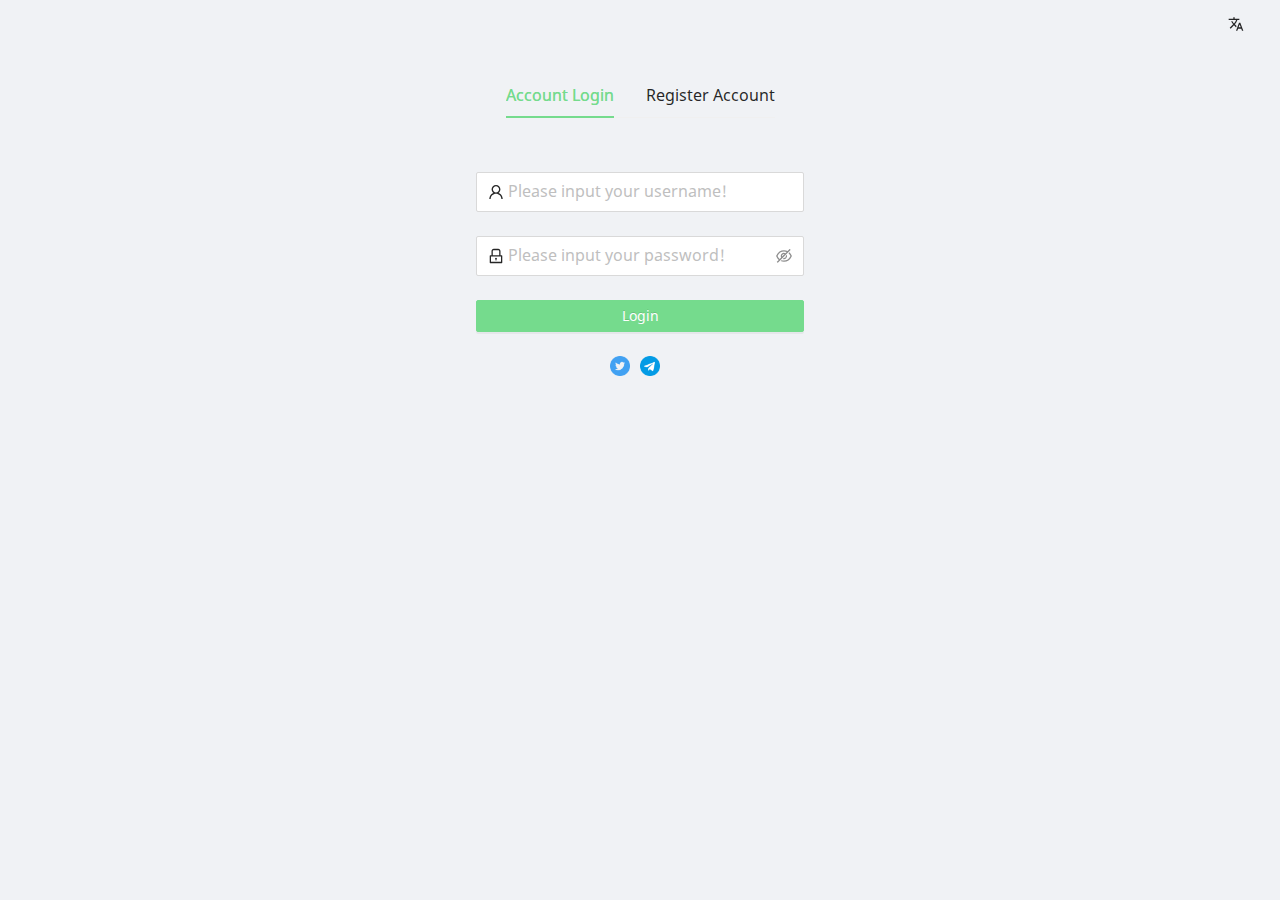
<file: index.html>
<!DOCTYPE html>
<html lang="en">
  <head>
    <meta charset="UTF-8" />
    <meta http-equiv="X-UA-Compatible" content="IE=edge" />
    <meta
      name="keywords"
      content="antd,umi,umijs,ant design,Scaffolding, layout, Ant Design, project, Pro, admin, console, homepage, out-of-the-box, middle and back office, solution, component library"
    />
    <meta
      name="description"
      content="
    An out-of-box UI solution for enterprise applications as a React boilerplate."
    />
    <meta
      name="description"
      content="
      Out-of-the-box mid-stage front-end/design solution."
    />
    <meta
      name="viewport"
      content="width=device-width, initial-scale=1.0, maximum-scale=1.0, user-scalable=0"
    />
    <title>CCP</title>
    <link rel="icon" href="./" type="image/x-icon" />
    <style>
      html,
      body,
      div,
      span,
      applet,
      object,
      iframe,
      h1,
      h2,
      h3,
      h4,
      h5,
      h6,
      p,
      blockquote,
      pre,
      a,
      abbr,
      acronym,
      address,
      big,
      cite,
      code,
      del,
      dfn,
      em,
      img,
      ins,
      kbd,
      q,
      s,
      samp,
      small,
      strike,
      strong,
      sub,
      sup,
      tt,
      var,
      b,
      u,
      i,
      center,
      dl,
      dt,
      dd,
      ol,
      ul,
      li,
      fieldset,
      form,
      label,
      legend,
      table,
      caption,
      tbody,
      tfoot,
      thead,
      tr,
      th,
      td,
      article,
      aside,
      canvas,
      details,
      embed,
      figure,
      figcaption,
      footer,
      header,
      hgroup,
      menu,
      nav,
      output,
      ruby,
      section,
      summary,
      time,
      mark,
      audio,
      video {
        margin: 0;
        padding: 0;
        border: 0;
        font-size: 100%;
        -webkit-font-smoothing: antialiased;
        font: 16px/1.4 Noto Sans, sans-serif;

        /*font-family: 'Open Sans', sans-serif;*/
        /*font-family: PingFangSC-Regular, sans-serif;*/
      }

      /* HTML5 display-role reset for older browsers */
      article,
      aside,
      details,
      figcaption,
      figure,
      footer,
      header,
      hgroup,
      menu,
      nav,
      section {
        display: block;
      }

      /*html, body { touch-action: none }*/
      body {
        line-height: 1.6;
        background: #efeff6;
        background-position-y: -100px;
        font-weight: 400;
      }

      #bg {
        background: url("./assets/imgs/pub_bg.png") no-repeat scroll 50% 0
          transparent;
        /*background-repeat:no-repeat;*/
        background-size: 100% 100%;
        height: 100vh;
        width: 100vw;
        position: fixed;
        left: 0;
        top: 0;
        z-index: -1;
        /*background-position: 0 0;*/
      }

      #root {
        overflow-y: scroll;
      }

      #root::-webkit-scrollbar {
        display: none;
      }

      ol,
      ul {
        list-style: none;

        font-weight: normal;
      }

      li {
        font-weight: normal;
      }

      blockquote,
      q {
        quotes: none;
      }

      blockquote:before,
      blockquote:after,
      q:before,
      q:after {
      }

      table {
        border-collapse: collapse;
        border-spacing: 0;
      }

      input::-webkit-outer-spin-button,
      input::-webkit-inner-spin-button {
        -webkit-appearance: none !important;
        margin: 0;
      }
    </style>
    <link rel="stylesheet" href="./umi.72983504.css" />
    <script>
      window.routerBase = "/";
    </script>
    <script>
      //! umi version: 3.5.20
    </script>
  </head>
  <body>
    <noscript>
      <div class="noscript-container">
        Hi there! Please
        <div class="noscript-enableJS">
          <a
            href="https://www.enablejavascript.io/en"
            target="_blank"
            rel="noopener noreferrer"
          >
            <b>enable Javascript</b>
          </a>
        </div>
        in your browser to use Ant Design, Out-of-the-box mid-stage front/design
        solution!
      </div>
    </noscript>
    <div id="btn-test1"></div>
    <div id="root">
      <style>
        html,
        body,
        #root {
          height: 100%;
          margin: 0;
          padding: 0;
        }

        #root {
          background-repeat: no-repeat;
          background-size: 100% auto;
        }

        .noscript-container {
          display: flex;
          align-content: center;
          justify-content: center;
          margin-top: 90px;
          font-size: 20px;
          font-family: "Lucida Sans", "Lucida Sans Regular", "Lucida Grande",
            "Lucida Sans Unicode", Geneva, Verdana, sans-serif;
        }

        .noscript-enableJS {
          padding-right: 3px;
          padding-left: 3px;
        }

        .page-loading-warp {
          display: flex;
          align-items: center;
          justify-content: center;
          padding: 98px;
        }

        .ant-spin {
          position: absolute;
          display: none;
          -webkit-box-sizing: border-box;
          box-sizing: border-box;
          margin: 0;
          padding: 0;
          color: rgba(0, 0, 0, 0.65);
          color: #1890ff;
          font-size: 14px;
          font-variant: tabular-nums;
          line-height: 1.5;
          text-align: center;
          list-style: none;
          opacity: 0;
          -webkit-transition: -webkit-transform 0.3s
            cubic-bezier(0.78, 0.14, 0.15, 0.86);
          transition: -webkit-transform 0.3s
            cubic-bezier(0.78, 0.14, 0.15, 0.86);
          transition: transform 0.3s cubic-bezier(0.78, 0.14, 0.15, 0.86);
          transition: transform 0.3s cubic-bezier(0.78, 0.14, 0.15, 0.86),
            -webkit-transform 0.3s cubic-bezier(0.78, 0.14, 0.15, 0.86);
          -webkit-font-feature-settings: "tnum";
          font-feature-settings: "tnum";
        }

        .ant-spin-spinning {
          position: static;
          display: inline-block;
          opacity: 1;
        }

        .ant-spin-dot {
          position: relative;
          display: inline-block;
          width: 20px;
          height: 20px;
          font-size: 20px;
        }

        .ant-spin-dot-item {
          position: absolute;
          display: block;
          width: 9px;
          height: 9px;
          background-color: #1890ff;
          border-radius: 100%;
          -webkit-transform: scale(0.75);
          -ms-transform: scale(0.75);
          transform: scale(0.75);
          -webkit-transform-origin: 50% 50%;
          -ms-transform-origin: 50% 50%;
          transform-origin: 50% 50%;
          opacity: 0.3;
          -webkit-animation: antspinmove 1s infinite linear alternate;
          animation: antSpinMove 1s infinite linear alternate;
        }

        .ant-spin-dot-item:nth-child(1) {
          top: 0;
          left: 0;
        }

        .ant-spin-dot-item:nth-child(2) {
          top: 0;
          right: 0;
          -webkit-animation-delay: 0.4s;
          animation-delay: 0.4s;
        }

        .ant-spin-dot-item:nth-child(3) {
          right: 0;
          bottom: 0;
          -webkit-animation-delay: 0.8s;
          animation-delay: 0.8s;
        }

        .ant-spin-dot-item:nth-child(4) {
          bottom: 0;
          left: 0;
          -webkit-animation-delay: 1.2s;
          animation-delay: 1.2s;
        }

        .ant-spin-dot-spin {
          -webkit-transform: rotate(45deg);
          -ms-transform: rotate(45deg);
          transform: rotate(45deg);
          -webkit-animation: antrotate 1.2s infinite linear;
          animation: antRotate 1.2s infinite linear;
        }

        .ant-spin-lg .ant-spin-dot {
          width: 32px;
          height: 32px;
          font-size: 32px;
        }

        .ant-spin-lg .ant-spin-dot i {
          width: 14px;
          height: 14px;
        }

        @media all and (-ms-high-contrast: none), (-ms-high-contrast: active) {
          .ant-spin-blur {
            background: #fff;
            opacity: 0.5;
          }
        }

        @-webkit-keyframes antSpinMove {
          to {
            opacity: 1;
          }
        }

        @keyframes antSpinMove {
          to {
            opacity: 1;
          }
        }

        @-webkit-keyframes antRotate {
          to {
            -webkit-transform: rotate(405deg);
            transform: rotate(405deg);
          }
        }

        @keyframes antRotate {
          to {
            -webkit-transform: rotate(405deg);
            transform: rotate(405deg);
          }
        }
      </style>
      <div
        style="
          display: flex;
          flex-direction: column;
          align-items: center;
          justify-content: center;
          height: 100%;
          min-height: 420px;
        "
      >
        <!--        <img src="./pro_icon.svg" alt="logo" width="256" />-->
        <div class="page-loading-warp">
          <div class="ant-spin ant-spin-lg ant-spin-spinning">
            <span class="ant-spin-dot ant-spin-dot-spin"
              ><i class="ant-spin-dot-item"></i><i class="ant-spin-dot-item"></i
              ><i class="ant-spin-dot-item"></i><i class="ant-spin-dot-item"></i
            ></span>
          </div>
        </div>
      </div>
    </div>

    <script
      async=""
      src="https://www.googletagmanager.com/gtag/js?id=G-G4WS4DLGH6"
    ></script>
    <script>
      window.dataLayer = window.dataLayer || [];
      function gtag() {
        dataLayer.push(arguments);
      }
      gtag("js", new Date());

      gtag("config", "G-G4WS4DLGH6");
    </script>
    <script src="./umi.412925ff.js"></script>
  </body>
</html>
<!-- Global site tag (gtag.js) - Google Analytics -->
</file>
<file: umi.72983504.css>
[class*=ant-]::-ms-clear,[class*=ant-] input::-ms-clear,[class*=ant-] input::-ms-reveal,[class^=ant-]::-ms-clear,[class^=ant-] input::-ms-clear,[class^=ant-] input::-ms-reveal{display:none}body,html{width:100%;height:100%}input::-ms-clear,input::-ms-reveal{display:none}*,:after,:before{box-sizing:border-box}html{font-family:sans-serif;line-height:1.15;-webkit-text-size-adjust:100%;-ms-text-size-adjust:100%;-ms-overflow-style:scrollbar;-webkit-tap-highlight-color:rgba(0,0,0,0)}@-ms-viewport{width:device-width}body{margin:0;color:rgba(0,0,0,.85);font-size:14px;font-family:-apple-system,BlinkMacSystemFont,"Segoe UI",Roboto,"Helvetica Neue",Arial,"Noto Sans",sans-serif,"Apple Color Emoji","Segoe UI Emoji","Segoe UI Symbol","Noto Color Emoji";font-variant:tabular-nums;line-height:1.5715;background-color:#fff;font-feature-settings:"tnum","tnum"}[tabindex="-1"]:focus{outline:none!important}hr{box-sizing:content-box;height:0;overflow:visible}h1,h2,h3,h4,h5,h6{margin-top:0;margin-bottom:.5em;color:rgba(0,0,0,.85);font-weight:500}p{margin-top:0;margin-bottom:1em}abbr[data-original-title],abbr[title]{text-decoration:underline;-webkit-text-decoration:underline dotted;text-decoration:underline dotted;border-bottom:0;cursor:help}address{margin-bottom:1em;font-style:normal;line-height:inherit}input[type=number],input[type=password],input[type=text],textarea{-webkit-appearance:none}dl,ol,ul{margin-top:0;margin-bottom:1em}ol ol,ol ul,ul ol,ul ul{margin-bottom:0}dt{font-weight:500}dd{margin-bottom:.5em;margin-left:0}blockquote{margin:0 0 1em}dfn{font-style:italic}b,strong{font-weight:bolder}small{font-size:80%}sub,sup{position:relative;font-size:75%;line-height:0;vertical-align:baseline}sub{bottom:-.25em}sup{top:-.5em}a{color:#75db8d;text-decoration:none;background-color:transparent;outline:none;cursor:pointer;transition:color .3s;-webkit-text-decoration-skip:objects}a:hover{color:#a0e8af}a:active{color:#57b570}a:active,a:hover{text-decoration:none;outline:0}a:focus{text-decoration:none;outline:0}a[disabled]{color:rgba(0,0,0,.25);cursor:not-allowed}code,kbd,pre,samp{font-size:1em;font-family:"SFMono-Regular",Consolas,"Liberation Mono",Menlo,Courier,monospace}pre{margin-top:0;margin-bottom:1em;overflow:auto}figure{margin:0 0 1em}img{vertical-align:middle;border-style:none}[role=button],a,area,button,input:not([type=range]),label,select,summary,textarea{touch-action:manipulation}table{border-collapse:collapse}caption{padding-top:.75em;padding-bottom:.3em;color:rgba(0,0,0,.45);text-align:left;caption-side:bottom}button,input,optgroup,select,textarea{margin:0;color:inherit;font-size:inherit;font-family:inherit;line-height:inherit}button,input{overflow:visible}button,select{text-transform:none}[type=reset],[type=submit],button,html [type=button]{-webkit-appearance:button}[type=button]::-moz-focus-inner,[type=reset]::-moz-focus-inner,[type=submit]::-moz-focus-inner,button::-moz-focus-inner{padding:0;border-style:none}input[type=checkbox],input[type=radio]{box-sizing:border-box;padding:0}input[type=date],input[type=datetime-local],input[type=month],input[type=time]{-webkit-appearance:listbox}textarea{overflow:auto;resize:vertical}fieldset{min-width:0;margin:0;padding:0;border:0}legend{display:block;width:100%;max-width:100%;margin-bottom:.5em;padding:0;color:inherit;font-size:1.5em;line-height:inherit;white-space:normal}progress{vertical-align:baseline}[type=number]::-webkit-inner-spin-button,[type=number]::-webkit-outer-spin-button{height:auto}[type=search]{outline-offset:-2px;-webkit-appearance:none}[type=search]::-webkit-search-cancel-button,[type=search]::-webkit-search-decoration{-webkit-appearance:none}::-webkit-file-upload-button{font:inherit;-webkit-appearance:button}output{display:inline-block}summary{display:list-item}template{display:none}[hidden]{display:none!important}mark{padding:.2em;background-color:#feffe6}::selection{color:#fff;background:#75db8d}.clearfix:before{display:table;content:""}.clearfix:after{display:table;clear:both;content:""}.anticon{display:inline-block;color:inherit;font-style:normal;line-height:0;text-align:center;text-transform:none;vertical-align:-.125em;text-rendering:optimizelegibility;-webkit-font-smoothing:antialiased;-moz-osx-font-smoothing:grayscale}.anticon>*{line-height:1}.anticon svg{display:inline-block}.anticon:before{display:none}.anticon .anticon-icon{display:block}.anticon>.anticon{line-height:0;vertical-align:0}.anticon[tabindex]{cursor:pointer}.anticon-spin:before{display:inline-block;animation:loadingCircle 1s linear infinite}.anticon-spin{display:inline-block;animation:loadingCircle 1s linear infinite}.ant-fade-appear,.ant-fade-enter{animation-duration:.2s;animation-fill-mode:both;animation-play-state:paused}.ant-fade-leave{animation-duration:.2s;animation-fill-mode:both;animation-play-state:paused}.ant-fade-appear.ant-fade-appear-active,.ant-fade-enter.ant-fade-enter-active{animation-name:antFadeIn;animation-play-state:running}.ant-fade-leave.ant-fade-leave-active{animation-name:antFadeOut;animation-play-state:running;pointer-events:none}.ant-fade-appear,.ant-fade-enter{opacity:0;animation-timing-function:linear}.ant-fade-leave{animation-timing-function:linear}@keyframes antFadeIn{0%{opacity:0}to{opacity:1}}@keyframes antFadeOut{0%{opacity:1}to{opacity:0}}.ant-move-up-appear,.ant-move-up-enter{animation-duration:.2s;animation-fill-mode:both;animation-play-state:paused}.ant-move-up-leave{animation-duration:.2s;animation-fill-mode:both;animation-play-state:paused}.ant-move-up-appear.ant-move-up-appear-active,.ant-move-up-enter.ant-move-up-enter-active{animation-name:antMoveUpIn;animation-play-state:running}.ant-move-up-leave.ant-move-up-leave-active{animation-name:antMoveUpOut;animation-play-state:running;pointer-events:none}.ant-move-up-appear,.ant-move-up-enter{opacity:0;animation-timing-function:cubic-bezier(.08,.82,.17,1)}.ant-move-up-leave{animation-timing-function:cubic-bezier(.6,.04,.98,.34)}.ant-move-down-appear,.ant-move-down-enter{animation-duration:.2s;animation-fill-mode:both;animation-play-state:paused}.ant-move-down-leave{animation-duration:.2s;animation-fill-mode:both;animation-play-state:paused}.ant-move-down-appear.ant-move-down-appear-active,.ant-move-down-enter.ant-move-down-enter-active{animation-name:antMoveDownIn;animation-play-state:running}.ant-move-down-leave.ant-move-down-leave-active{animation-name:antMoveDownOut;animation-play-state:running;pointer-events:none}.ant-move-down-appear,.ant-move-down-enter{opacity:0;animation-timing-function:cubic-bezier(.08,.82,.17,1)}.ant-move-down-leave{animation-timing-function:cubic-bezier(.6,.04,.98,.34)}.ant-move-left-appear,.ant-move-left-enter{animation-duration:.2s;animation-fill-mode:both;animation-play-state:paused}.ant-move-left-leave{animation-duration:.2s;animation-fill-mode:both;animation-play-state:paused}.ant-move-left-appear.ant-move-left-appear-active,.ant-move-left-enter.ant-move-left-enter-active{animation-name:antMoveLeftIn;animation-play-state:running}.ant-move-left-leave.ant-move-left-leave-active{animation-name:antMoveLeftOut;animation-play-state:running;pointer-events:none}.ant-move-left-appear,.ant-move-left-enter{opacity:0;animation-timing-function:cubic-bezier(.08,.82,.17,1)}.ant-move-left-leave{animation-timing-function:cubic-bezier(.6,.04,.98,.34)}.ant-move-right-appear,.ant-move-right-enter{animation-duration:.2s;animation-fill-mode:both;animation-play-state:paused}.ant-move-right-leave{animation-duration:.2s;animation-fill-mode:both;animation-play-state:paused}.ant-move-right-appear.ant-move-right-appear-active,.ant-move-right-enter.ant-move-right-enter-active{animation-name:antMoveRightIn;animation-play-state:running}.ant-move-right-leave.ant-move-right-leave-active{animation-name:antMoveRightOut;animation-play-state:running;pointer-events:none}.ant-move-right-appear,.ant-move-right-enter{opacity:0;animation-timing-function:cubic-bezier(.08,.82,.17,1)}.ant-move-right-leave{animation-timing-function:cubic-bezier(.6,.04,.98,.34)}@keyframes antMoveDownIn{0%{transform:translateY(100%);transform-origin:0 0;opacity:0}to{transform:translateY(0);transform-origin:0 0;opacity:1}}@keyframes antMoveDownOut{0%{transform:translateY(0);transform-origin:0 0;opacity:1}to{transform:translateY(100%);transform-origin:0 0;opacity:0}}@keyframes antMoveLeftIn{0%{transform:translateX(-100%);transform-origin:0 0;opacity:0}to{transform:translateX(0);transform-origin:0 0;opacity:1}}@keyframes antMoveLeftOut{0%{transform:translateX(0);transform-origin:0 0;opacity:1}to{transform:translateX(-100%);transform-origin:0 0;opacity:0}}@keyframes antMoveRightIn{0%{transform:translateX(100%);transform-origin:0 0;opacity:0}to{transform:translateX(0);transform-origin:0 0;opacity:1}}@keyframes antMoveRightOut{0%{transform:translateX(0);transform-origin:0 0;opacity:1}to{transform:translateX(100%);transform-origin:0 0;opacity:0}}@keyframes antMoveUpIn{0%{transform:translateY(-100%);transform-origin:0 0;opacity:0}to{transform:translateY(0);transform-origin:0 0;opacity:1}}@keyframes antMoveUpOut{0%{transform:translateY(0);transform-origin:0 0;opacity:1}to{transform:translateY(-100%);transform-origin:0 0;opacity:0}}@keyframes loadingCircle{to{transform:rotate(1turn)}}[ant-click-animating-without-extra-node=true],[ant-click-animating=true]{position:relative}html{--antd-wave-shadow-color:#75db8d;--scroll-bar:0}.ant-click-animating-node,[ant-click-animating-without-extra-node=true]:after{position:absolute;top:0;right:0;bottom:0;left:0;display:block;border-radius:inherit;box-shadow:0 0 0 0 #75db8d;box-shadow:0 0 0 0 var(--antd-wave-shadow-color);opacity:.2;animation:fadeEffect 2s cubic-bezier(.08,.82,.17,1),waveEffect .4s cubic-bezier(.08,.82,.17,1);animation-fill-mode:forwards;content:"";pointer-events:none}@keyframes waveEffect{to{box-shadow:0 0 0 #75db8d;box-shadow:0 0 0 6px #75db8d;box-shadow:0 0 0 6px var(--antd-wave-shadow-color)}}@keyframes fadeEffect{to{opacity:0}}.ant-slide-up-appear,.ant-slide-up-enter{animation-duration:.2s;animation-fill-mode:both;animation-play-state:paused}.ant-slide-up-leave{animation-duration:.2s;animation-fill-mode:both;animation-play-state:paused}.ant-slide-up-appear.ant-slide-up-appear-active,.ant-slide-up-enter.ant-slide-up-enter-active{animation-name:antSlideUpIn;animation-play-state:running}.ant-slide-up-leave.ant-slide-up-leave-active{animation-name:antSlideUpOut;animation-play-state:running;pointer-events:none}.ant-slide-up-appear,.ant-slide-up-enter{opacity:0;animation-timing-function:cubic-bezier(.23,1,.32,1)}.ant-slide-up-leave{animation-timing-function:cubic-bezier(.755,.05,.855,.06)}.ant-slide-down-appear,.ant-slide-down-enter{animation-duration:.2s;animation-fill-mode:both;animation-play-state:paused}.ant-slide-down-leave{animation-duration:.2s;animation-fill-mode:both;animation-play-state:paused}.ant-slide-down-appear.ant-slide-down-appear-active,.ant-slide-down-enter.ant-slide-down-enter-active{animation-name:antSlideDownIn;animation-play-state:running}.ant-slide-down-leave.ant-slide-down-leave-active{animation-name:antSlideDownOut;animation-play-state:running;pointer-events:none}.ant-slide-down-appear,.ant-slide-down-enter{opacity:0;animation-timing-function:cubic-bezier(.23,1,.32,1)}.ant-slide-down-leave{animation-timing-function:cubic-bezier(.755,.05,.855,.06)}.ant-slide-left-appear,.ant-slide-left-enter{animation-duration:.2s;animation-fill-mode:both;animation-play-state:paused}.ant-slide-left-leave{animation-duration:.2s;animation-fill-mode:both;animation-play-state:paused}.ant-slide-left-appear.ant-slide-left-appear-active,.ant-slide-left-enter.ant-slide-left-enter-active{animation-name:antSlideLeftIn;animation-play-state:running}.ant-slide-left-leave.ant-slide-left-leave-active{animation-name:antSlideLeftOut;animation-play-state:running;pointer-events:none}.ant-slide-left-appear,.ant-slide-left-enter{opacity:0;animation-timing-function:cubic-bezier(.23,1,.32,1)}.ant-slide-left-leave{animation-timing-function:cubic-bezier(.755,.05,.855,.06)}.ant-slide-right-appear,.ant-slide-right-enter{animation-duration:.2s;animation-fill-mode:both;animation-play-state:paused}.ant-slide-right-leave{animation-duration:.2s;animation-fill-mode:both;animation-play-state:paused}.ant-slide-right-appear.ant-slide-right-appear-active,.ant-slide-right-enter.ant-slide-right-enter-active{animation-name:antSlideRightIn;animation-play-state:running}.ant-slide-right-leave.ant-slide-right-leave-active{animation-name:antSlideRightOut;animation-play-state:running;pointer-events:none}.ant-slide-right-appear,.ant-slide-right-enter{opacity:0;animation-timing-function:cubic-bezier(.23,1,.32,1)}.ant-slide-right-leave{animation-timing-function:cubic-bezier(.755,.05,.855,.06)}@keyframes antSlideUpIn{0%{transform:scaleY(.8);transform-origin:0 0;opacity:0}to{transform:scaleY(1);transform-origin:0 0;opacity:1}}@keyframes antSlideUpOut{0%{transform:scaleY(1);transform-origin:0 0;opacity:1}to{transform:scaleY(.8);transform-origin:0 0;opacity:0}}@keyframes antSlideDownIn{0%{transform:scaleY(.8);transform-origin:100% 100%;opacity:0}to{transform:scaleY(1);transform-origin:100% 100%;opacity:1}}@keyframes antSlideDownOut{0%{transform:scaleY(1);transform-origin:100% 100%;opacity:1}to{transform:scaleY(.8);transform-origin:100% 100%;opacity:0}}@keyframes antSlideLeftIn{0%{transform:scaleX(.8);transform-origin:0 0;opacity:0}to{transform:scaleX(1);transform-origin:0 0;opacity:1}}@keyframes antSlideLeftOut{0%{transform:scaleX(1);transform-origin:0 0;opacity:1}to{transform:scaleX(.8);transform-origin:0 0;opacity:0}}@keyframes antSlideRightIn{0%{transform:scaleX(.8);transform-origin:100% 0;opacity:0}to{transform:scaleX(1);transform-origin:100% 0;opacity:1}}@keyframes antSlideRightOut{0%{transform:scaleX(1);transform-origin:100% 0;opacity:1}to{transform:scaleX(.8);transform-origin:100% 0;opacity:0}}.ant-zoom-appear,.ant-zoom-enter{animation-duration:.2s;animation-fill-mode:both;animation-play-state:paused}.ant-zoom-leave{animation-duration:.2s;animation-fill-mode:both;animation-play-state:paused}.ant-zoom-appear.ant-zoom-appear-active,.ant-zoom-enter.ant-zoom-enter-active{animation-name:antZoomIn;animation-play-state:running}.ant-zoom-leave.ant-zoom-leave-active{animation-name:antZoomOut;animation-play-state:running;pointer-events:none}.ant-zoom-appear,.ant-zoom-enter{transform:scale(0);opacity:0;animation-timing-function:cubic-bezier(.08,.82,.17,1)}.ant-zoom-appear-prepare,.ant-zoom-enter-prepare{transform:none}.ant-zoom-leave{animation-timing-function:cubic-bezier(.78,.14,.15,.86)}.ant-zoom-big-appear,.ant-zoom-big-enter{animation-duration:.2s;animation-fill-mode:both;animation-play-state:paused}.ant-zoom-big-leave{animation-duration:.2s;animation-fill-mode:both;animation-play-state:paused}.ant-zoom-big-appear.ant-zoom-big-appear-active,.ant-zoom-big-enter.ant-zoom-big-enter-active{animation-name:antZoomBigIn;animation-play-state:running}.ant-zoom-big-leave.ant-zoom-big-leave-active{animation-name:antZoomBigOut;animation-play-state:running;pointer-events:none}.ant-zoom-big-appear,.ant-zoom-big-enter{transform:scale(0);opacity:0;animation-timing-function:cubic-bezier(.08,.82,.17,1)}.ant-zoom-big-appear-prepare,.ant-zoom-big-enter-prepare{transform:none}.ant-zoom-big-leave{animation-timing-function:cubic-bezier(.78,.14,.15,.86)}.ant-zoom-big-fast-appear,.ant-zoom-big-fast-enter{animation-duration:.1s;animation-fill-mode:both;animation-play-state:paused}.ant-zoom-big-fast-leave{animation-duration:.1s;animation-fill-mode:both;animation-play-state:paused}.ant-zoom-big-fast-appear.ant-zoom-big-fast-appear-active,.ant-zoom-big-fast-enter.ant-zoom-big-fast-enter-active{animation-name:antZoomBigIn;animation-play-state:running}.ant-zoom-big-fast-leave.ant-zoom-big-fast-leave-active{animation-name:antZoomBigOut;animation-play-state:running;pointer-events:none}.ant-zoom-big-fast-appear,.ant-zoom-big-fast-enter{transform:scale(0);opacity:0;animation-timing-function:cubic-bezier(.08,.82,.17,1)}.ant-zoom-big-fast-appear-prepare,.ant-zoom-big-fast-enter-prepare{transform:none}.ant-zoom-big-fast-leave{animation-timing-function:cubic-bezier(.78,.14,.15,.86)}.ant-zoom-up-appear,.ant-zoom-up-enter{animation-duration:.2s;animation-fill-mode:both;animation-play-state:paused}.ant-zoom-up-leave{animation-duration:.2s;animation-fill-mode:both;animation-play-state:paused}.ant-zoom-up-appear.ant-zoom-up-appear-active,.ant-zoom-up-enter.ant-zoom-up-enter-active{animation-name:antZoomUpIn;animation-play-state:running}.ant-zoom-up-leave.ant-zoom-up-leave-active{animation-name:antZoomUpOut;animation-play-state:running;pointer-events:none}.ant-zoom-up-appear,.ant-zoom-up-enter{transform:scale(0);opacity:0;animation-timing-function:cubic-bezier(.08,.82,.17,1)}.ant-zoom-up-appear-prepare,.ant-zoom-up-enter-prepare{transform:none}.ant-zoom-up-leave{animation-timing-function:cubic-bezier(.78,.14,.15,.86)}.ant-zoom-down-appear,.ant-zoom-down-enter{animation-duration:.2s;animation-fill-mode:both;animation-play-state:paused}.ant-zoom-down-leave{animation-duration:.2s;animation-fill-mode:both;animation-play-state:paused}.ant-zoom-down-appear.ant-zoom-down-appear-active,.ant-zoom-down-enter.ant-zoom-down-enter-active{animation-name:antZoomDownIn;animation-play-state:running}.ant-zoom-down-leave.ant-zoom-down-leave-active{animation-name:antZoomDownOut;animation-play-state:running;pointer-events:none}.ant-zoom-down-appear,.ant-zoom-down-enter{transform:scale(0);opacity:0;animation-timing-function:cubic-bezier(.08,.82,.17,1)}.ant-zoom-down-appear-prepare,.ant-zoom-down-enter-prepare{transform:none}.ant-zoom-down-leave{animation-timing-function:cubic-bezier(.78,.14,.15,.86)}.ant-zoom-left-appear,.ant-zoom-left-enter{animation-duration:.2s;animation-fill-mode:both;animation-play-state:paused}.ant-zoom-left-leave{animation-duration:.2s;animation-fill-mode:both;animation-play-state:paused}.ant-zoom-left-appear.ant-zoom-left-appear-active,.ant-zoom-left-enter.ant-zoom-left-enter-active{animation-name:antZoomLeftIn;animation-play-state:running}.ant-zoom-left-leave.ant-zoom-left-leave-active{animation-name:antZoomLeftOut;animation-play-state:running;pointer-events:none}.ant-zoom-left-appear,.ant-zoom-left-enter{transform:scale(0);opacity:0;animation-timing-function:cubic-bezier(.08,.82,.17,1)}.ant-zoom-left-appear-prepare,.ant-zoom-left-enter-prepare{transform:none}.ant-zoom-left-leave{animation-timing-function:cubic-bezier(.78,.14,.15,.86)}.ant-zoom-right-appear,.ant-zoom-right-enter{animation-duration:.2s;animation-fill-mode:both;animation-play-state:paused}.ant-zoom-right-leave{animation-duration:.2s;animation-fill-mode:both;animation-play-state:paused}.ant-zoom-right-appear.ant-zoom-right-appear-active,.ant-zoom-right-enter.ant-zoom-right-enter-active{animation-name:antZoomRightIn;animation-play-state:running}.ant-zoom-right-leave.ant-zoom-right-leave-active{animation-name:antZoomRightOut;animation-play-state:running;pointer-events:none}.ant-zoom-right-appear,.ant-zoom-right-enter{transform:scale(0);opacity:0;animation-timing-function:cubic-bezier(.08,.82,.17,1)}.ant-zoom-right-appear-prepare,.ant-zoom-right-enter-prepare{transform:none}.ant-zoom-right-leave{animation-timing-function:cubic-bezier(.78,.14,.15,.86)}@keyframes antZoomIn{0%{transform:scale(.2);opacity:0}to{transform:scale(1);opacity:1}}@keyframes antZoomOut{0%{transform:scale(1)}to{transform:scale(.2);opacity:0}}@keyframes antZoomBigIn{0%{transform:scale(.8);opacity:0}to{transform:scale(1);opacity:1}}@keyframes antZoomBigOut{0%{transform:scale(1)}to{transform:scale(.8);opacity:0}}@keyframes antZoomUpIn{0%{transform:scale(.8);transform-origin:50% 0;opacity:0}to{transform:scale(1);transform-origin:50% 0}}@keyframes antZoomUpOut{0%{transform:scale(1);transform-origin:50% 0}to{transform:scale(.8);transform-origin:50% 0;opacity:0}}@keyframes antZoomLeftIn{0%{transform:scale(.8);transform-origin:0 50%;opacity:0}to{transform:scale(1);transform-origin:0 50%}}@keyframes antZoomLeftOut{0%{transform:scale(1);transform-origin:0 50%}to{transform:scale(.8);transform-origin:0 50%;opacity:0}}@keyframes antZoomRightIn{0%{transform:scale(.8);transform-origin:100% 50%;opacity:0}to{transform:scale(1);transform-origin:100% 50%}}@keyframes antZoomRightOut{0%{transform:scale(1);transform-origin:100% 50%}to{transform:scale(.8);transform-origin:100% 50%;opacity:0}}@keyframes antZoomDownIn{0%{transform:scale(.8);transform-origin:50% 100%;opacity:0}to{transform:scale(1);transform-origin:50% 100%}}@keyframes antZoomDownOut{0%{transform:scale(1);transform-origin:50% 100%}to{transform:scale(.8);transform-origin:50% 100%;opacity:0}}.ant-motion-collapse-legacy{overflow:hidden}.ant-motion-collapse-legacy-active{transition:height .2s cubic-bezier(.645,.045,.355,1),opacity .2s cubic-bezier(.645,.045,.355,1)!important}.ant-motion-collapse{overflow:hidden;transition:height .2s cubic-bezier(.645,.045,.355,1),opacity .2s cubic-bezier(.645,.045,.355,1)!important}.ant-btn{line-height:1.5715;position:relative;display:inline-block;font-weight:400;white-space:nowrap;text-align:center;background-image:none;box-shadow:0 2px 0 rgba(0,0,0,.015);cursor:pointer;transition:all .3s cubic-bezier(.645,.045,.355,1);-webkit-user-select:none;-moz-user-select:none;-ms-user-select:none;user-select:none;touch-action:manipulation;height:32px;padding:4px 15px;font-size:14px;border-radius:2px;color:rgba(0,0,0,.85);border:1px solid #d9d9d9;background:#fff}.ant-btn>.anticon{line-height:1}.ant-btn,.ant-btn:active,.ant-btn:focus{outline:0}.ant-btn:not([disabled]):hover{text-decoration:none}.ant-btn:not([disabled]):active{outline:0;box-shadow:none}.ant-btn[disabled]{cursor:not-allowed}.ant-btn[disabled]>*{pointer-events:none}.ant-btn-lg{height:40px;padding:6.4px 15px;font-size:16px;border-radius:2px}.ant-btn-sm{height:24px;padding:0 7px;font-size:14px;border-radius:2px}.ant-btn>a:only-child{color:currentcolor}.ant-btn>a:only-child:after{position:absolute;top:0;right:0;bottom:0;left:0;background:transparent;content:""}.ant-btn:focus,.ant-btn:hover{color:#a0e8af;border-color:#a0e8af;background:#fff}.ant-btn:focus>a:only-child,.ant-btn:hover>a:only-child{color:currentcolor}.ant-btn:focus>a:only-child:after,.ant-btn:hover>a:only-child:after{position:absolute;top:0;right:0;bottom:0;left:0;background:transparent;content:""}.ant-btn:active{color:#57b570;border-color:#57b570;background:#fff}.ant-btn:active>a:only-child{color:currentcolor}.ant-btn:active>a:only-child:after{position:absolute;top:0;right:0;bottom:0;left:0;background:transparent;content:""}.ant-btn[disabled],.ant-btn[disabled]:active,.ant-btn[disabled]:focus,.ant-btn[disabled]:hover{color:rgba(0,0,0,.25);border-color:#d9d9d9;background:#f5f5f5;text-shadow:none;box-shadow:none}.ant-btn[disabled]:active>a:only-child,.ant-btn[disabled]:focus>a:only-child,.ant-btn[disabled]:hover>a:only-child,.ant-btn[disabled]>a:only-child{color:currentcolor}.ant-btn[disabled]:active>a:only-child:after,.ant-btn[disabled]:focus>a:only-child:after,.ant-btn[disabled]:hover>a:only-child:after,.ant-btn[disabled]>a:only-child:after{position:absolute;top:0;right:0;bottom:0;left:0;background:transparent;content:""}.ant-btn:active,.ant-btn:focus,.ant-btn:hover{text-decoration:none;background:#fff}.ant-btn>span{display:inline-block}.ant-btn-primary{color:#fff;border-color:#75db8d;background:#75db8d;text-shadow:0 -1px 0 rgba(0,0,0,.12);box-shadow:0 2px 0 rgba(0,0,0,.045)}.ant-btn-primary>a:only-child{color:currentcolor}.ant-btn-primary>a:only-child:after{position:absolute;top:0;right:0;bottom:0;left:0;background:transparent;content:""}.ant-btn-primary:focus,.ant-btn-primary:hover{color:#fff;border-color:#a0e8af;background:#a0e8af}.ant-btn-primary:focus>a:only-child,.ant-btn-primary:hover>a:only-child{color:currentcolor}.ant-btn-primary:focus>a:only-child:after,.ant-btn-primary:hover>a:only-child:after{position:absolute;top:0;right:0;bottom:0;left:0;background:transparent;content:""}.ant-btn-primary:active{color:#fff;border-color:#57b570;background:#57b570}.ant-btn-primary:active>a:only-child{color:currentcolor}.ant-btn-primary:active>a:only-child:after{position:absolute;top:0;right:0;bottom:0;left:0;background:transparent;content:""}.ant-btn-primary[disabled],.ant-btn-primary[disabled]:active,.ant-btn-primary[disabled]:focus,.ant-btn-primary[disabled]:hover{color:rgba(0,0,0,.25);border-color:#d9d9d9;background:#f5f5f5;text-shadow:none;box-shadow:none}.ant-btn-primary[disabled]:active>a:only-child,.ant-btn-primary[disabled]:focus>a:only-child,.ant-btn-primary[disabled]:hover>a:only-child,.ant-btn-primary[disabled]>a:only-child{color:currentcolor}.ant-btn-primary[disabled]:active>a:only-child:after,.ant-btn-primary[disabled]:focus>a:only-child:after,.ant-btn-primary[disabled]:hover>a:only-child:after,.ant-btn-primary[disabled]>a:only-child:after{position:absolute;top:0;right:0;bottom:0;left:0;background:transparent;content:""}.ant-btn-group .ant-btn-primary:not(:first-child):not(:last-child){border-right-color:#a0e8af;border-left-color:#a0e8af}.ant-btn-group .ant-btn-primary:not(:first-child):not(:last-child):disabled{border-color:#d9d9d9}.ant-btn-group .ant-btn-primary:first-child:not(:last-child){border-right-color:#a0e8af}.ant-btn-group .ant-btn-primary:first-child:not(:last-child)[disabled]{border-right-color:#d9d9d9}.ant-btn-group .ant-btn-primary+.ant-btn-primary,.ant-btn-group .ant-btn-primary:last-child:not(:first-child){border-left-color:#a0e8af}.ant-btn-group .ant-btn-primary+.ant-btn-primary[disabled],.ant-btn-group .ant-btn-primary:last-child:not(:first-child)[disabled]{border-left-color:#d9d9d9}.ant-btn-ghost{color:rgba(0,0,0,.85);border-color:#d9d9d9;background:transparent}.ant-btn-ghost>a:only-child{color:currentcolor}.ant-btn-ghost>a:only-child:after{position:absolute;top:0;right:0;bottom:0;left:0;background:transparent;content:""}.ant-btn-ghost:focus,.ant-btn-ghost:hover{color:#a0e8af;border-color:#a0e8af;background:transparent}.ant-btn-ghost:focus>a:only-child,.ant-btn-ghost:hover>a:only-child{color:currentcolor}.ant-btn-ghost:focus>a:only-child:after,.ant-btn-ghost:hover>a:only-child:after{position:absolute;top:0;right:0;bottom:0;left:0;background:transparent;content:""}.ant-btn-ghost:active{color:#57b570;border-color:#57b570;background:transparent}.ant-btn-ghost:active>a:only-child{color:currentcolor}.ant-btn-ghost:active>a:only-child:after{position:absolute;top:0;right:0;bottom:0;left:0;background:transparent;content:""}.ant-btn-ghost[disabled],.ant-btn-ghost[disabled]:active,.ant-btn-ghost[disabled]:focus,.ant-btn-ghost[disabled]:hover{color:rgba(0,0,0,.25);border-color:#d9d9d9;background:#f5f5f5;text-shadow:none;box-shadow:none}.ant-btn-ghost[disabled]:active>a:only-child,.ant-btn-ghost[disabled]:focus>a:only-child,.ant-btn-ghost[disabled]:hover>a:only-child,.ant-btn-ghost[disabled]>a:only-child{color:currentcolor}.ant-btn-ghost[disabled]:active>a:only-child:after,.ant-btn-ghost[disabled]:focus>a:only-child:after,.ant-btn-ghost[disabled]:hover>a:only-child:after,.ant-btn-ghost[disabled]>a:only-child:after{position:absolute;top:0;right:0;bottom:0;left:0;background:transparent;content:""}.ant-btn-dashed{color:rgba(0,0,0,.85);border-color:#d9d9d9;background:#fff;border-style:dashed}.ant-btn-dashed>a:only-child{color:currentcolor}.ant-btn-dashed>a:only-child:after{position:absolute;top:0;right:0;bottom:0;left:0;background:transparent;content:""}.ant-btn-dashed:focus,.ant-btn-dashed:hover{color:#a0e8af;border-color:#a0e8af;background:#fff}.ant-btn-dashed:focus>a:only-child,.ant-btn-dashed:hover>a:only-child{color:currentcolor}.ant-btn-dashed:focus>a:only-child:after,.ant-btn-dashed:hover>a:only-child:after{position:absolute;top:0;right:0;bottom:0;left:0;background:transparent;content:""}.ant-btn-dashed:active{color:#57b570;border-color:#57b570;background:#fff}.ant-btn-dashed:active>a:only-child{color:currentcolor}.ant-btn-dashed:active>a:only-child:after{position:absolute;top:0;right:0;bottom:0;left:0;background:transparent;content:""}.ant-btn-dashed[disabled],.ant-btn-dashed[disabled]:active,.ant-btn-dashed[disabled]:focus,.ant-btn-dashed[disabled]:hover{color:rgba(0,0,0,.25);border-color:#d9d9d9;background:#f5f5f5;text-shadow:none;box-shadow:none}.ant-btn-dashed[disabled]:active>a:only-child,.ant-btn-dashed[disabled]:focus>a:only-child,.ant-btn-dashed[disabled]:hover>a:only-child,.ant-btn-dashed[disabled]>a:only-child{color:currentcolor}.ant-btn-dashed[disabled]:active>a:only-child:after,.ant-btn-dashed[disabled]:focus>a:only-child:after,.ant-btn-dashed[disabled]:hover>a:only-child:after,.ant-btn-dashed[disabled]>a:only-child:after{position:absolute;top:0;right:0;bottom:0;left:0;background:transparent;content:""}.ant-btn-danger{color:#fff;border-color:#ff4d4f;background:#ff4d4f;text-shadow:0 -1px 0 rgba(0,0,0,.12);box-shadow:0 2px 0 rgba(0,0,0,.045)}.ant-btn-danger>a:only-child{color:currentcolor}.ant-btn-danger>a:only-child:after{position:absolute;top:0;right:0;bottom:0;left:0;background:transparent;content:""}.ant-btn-danger:focus,.ant-btn-danger:hover{color:#fff;border-color:#ff7875;background:#ff7875}.ant-btn-danger:focus>a:only-child,.ant-btn-danger:hover>a:only-child{color:currentcolor}.ant-btn-danger:focus>a:only-child:after,.ant-btn-danger:hover>a:only-child:after{position:absolute;top:0;right:0;bottom:0;left:0;background:transparent;content:""}.ant-btn-danger:active{color:#fff;border-color:#d9363e;background:#d9363e}.ant-btn-danger:active>a:only-child{color:currentcolor}.ant-btn-danger:active>a:only-child:after{position:absolute;top:0;right:0;bottom:0;left:0;background:transparent;content:""}.ant-btn-danger[disabled],.ant-btn-danger[disabled]:active,.ant-btn-danger[disabled]:focus,.ant-btn-danger[disabled]:hover{color:rgba(0,0,0,.25);border-color:#d9d9d9;background:#f5f5f5;text-shadow:none;box-shadow:none}.ant-btn-danger[disabled]:active>a:only-child,.ant-btn-danger[disabled]:focus>a:only-child,.ant-btn-danger[disabled]:hover>a:only-child,.ant-btn-danger[disabled]>a:only-child{color:currentcolor}.ant-btn-danger[disabled]:active>a:only-child:after,.ant-btn-danger[disabled]:focus>a:only-child:after,.ant-btn-danger[disabled]:hover>a:only-child:after,.ant-btn-danger[disabled]>a:only-child:after{position:absolute;top:0;right:0;bottom:0;left:0;background:transparent;content:""}.ant-btn-link{color:#75db8d;border-color:transparent;background:transparent;box-shadow:none}.ant-btn-link>a:only-child{color:currentcolor}.ant-btn-link>a:only-child:after{position:absolute;top:0;right:0;bottom:0;left:0;background:transparent;content:""}.ant-btn-link:focus,.ant-btn-link:hover{color:#a0e8af;border-color:#a0e8af;background:transparent}.ant-btn-link:focus>a:only-child,.ant-btn-link:hover>a:only-child{color:currentcolor}.ant-btn-link:focus>a:only-child:after,.ant-btn-link:hover>a:only-child:after{position:absolute;top:0;right:0;bottom:0;left:0;background:transparent;content:""}.ant-btn-link:active{color:#57b570;border-color:#57b570;background:transparent}.ant-btn-link:active>a:only-child{color:currentcolor}.ant-btn-link:active>a:only-child:after{position:absolute;top:0;right:0;bottom:0;left:0;background:transparent;content:""}.ant-btn-link[disabled],.ant-btn-link[disabled]:active,.ant-btn-link[disabled]:focus,.ant-btn-link[disabled]:hover{border-color:#d9d9d9;background:#f5f5f5}.ant-btn-link:hover{background:transparent}.ant-btn-link:active,.ant-btn-link:focus,.ant-btn-link:hover{border-color:transparent}.ant-btn-link[disabled],.ant-btn-link[disabled]:active,.ant-btn-link[disabled]:focus,.ant-btn-link[disabled]:hover{color:rgba(0,0,0,.25);border-color:transparent;background:transparent;text-shadow:none;box-shadow:none}.ant-btn-link[disabled]:active>a:only-child,.ant-btn-link[disabled]:focus>a:only-child,.ant-btn-link[disabled]:hover>a:only-child,.ant-btn-link[disabled]>a:only-child{color:currentcolor}.ant-btn-link[disabled]:active>a:only-child:after,.ant-btn-link[disabled]:focus>a:only-child:after,.ant-btn-link[disabled]:hover>a:only-child:after,.ant-btn-link[disabled]>a:only-child:after{position:absolute;top:0;right:0;bottom:0;left:0;background:transparent;content:""}.ant-btn-text{color:rgba(0,0,0,.85);border-color:transparent;background:transparent;box-shadow:none}.ant-btn-text>a:only-child{color:currentcolor}.ant-btn-text>a:only-child:after{position:absolute;top:0;right:0;bottom:0;left:0;background:transparent;content:""}.ant-btn-text:focus,.ant-btn-text:hover{color:#a0e8af;border-color:#a0e8af;background:transparent}.ant-btn-text:focus>a:only-child,.ant-btn-text:hover>a:only-child{color:currentcolor}.ant-btn-text:focus>a:only-child:after,.ant-btn-text:hover>a:only-child:after{position:absolute;top:0;right:0;bottom:0;left:0;background:transparent;content:""}.ant-btn-text:active{color:#57b570;border-color:#57b570;background:transparent}.ant-btn-text:active>a:only-child{color:currentcolor}.ant-btn-text:active>a:only-child:after{position:absolute;top:0;right:0;bottom:0;left:0;background:transparent;content:""}.ant-btn-text[disabled],.ant-btn-text[disabled]:active,.ant-btn-text[disabled]:focus,.ant-btn-text[disabled]:hover{border-color:#d9d9d9;background:#f5f5f5}.ant-btn-text:focus,.ant-btn-text:hover{color:rgba(0,0,0,.85);background:rgba(0,0,0,.018);border-color:transparent}.ant-btn-text:active{color:rgba(0,0,0,.85);background:rgba(0,0,0,.028);border-color:transparent}.ant-btn-text[disabled],.ant-btn-text[disabled]:active,.ant-btn-text[disabled]:focus,.ant-btn-text[disabled]:hover{color:rgba(0,0,0,.25);border-color:transparent;background:transparent;text-shadow:none;box-shadow:none}.ant-btn-text[disabled]:active>a:only-child,.ant-btn-text[disabled]:focus>a:only-child,.ant-btn-text[disabled]:hover>a:only-child,.ant-btn-text[disabled]>a:only-child{color:currentcolor}.ant-btn-text[disabled]:active>a:only-child:after,.ant-btn-text[disabled]:focus>a:only-child:after,.ant-btn-text[disabled]:hover>a:only-child:after,.ant-btn-text[disabled]>a:only-child:after{position:absolute;top:0;right:0;bottom:0;left:0;background:transparent;content:""}.ant-btn-dangerous{color:#ff4d4f;border-color:#ff4d4f;background:#fff}.ant-btn-dangerous>a:only-child{color:currentcolor}.ant-btn-dangerous>a:only-child:after{position:absolute;top:0;right:0;bottom:0;left:0;background:transparent;content:""}.ant-btn-dangerous:focus,.ant-btn-dangerous:hover{color:#ff7875;border-color:#ff7875;background:#fff}.ant-btn-dangerous:focus>a:only-child,.ant-btn-dangerous:hover>a:only-child{color:currentcolor}.ant-btn-dangerous:focus>a:only-child:after,.ant-btn-dangerous:hover>a:only-child:after{position:absolute;top:0;right:0;bottom:0;left:0;background:transparent;content:""}.ant-btn-dangerous:active{color:#d9363e;border-color:#d9363e;background:#fff}.ant-btn-dangerous:active>a:only-child{color:currentcolor}.ant-btn-dangerous:active>a:only-child:after{position:absolute;top:0;right:0;bottom:0;left:0;background:transparent;content:""}.ant-btn-dangerous[disabled],.ant-btn-dangerous[disabled]:active,.ant-btn-dangerous[disabled]:focus,.ant-btn-dangerous[disabled]:hover{color:rgba(0,0,0,.25);border-color:#d9d9d9;background:#f5f5f5;text-shadow:none;box-shadow:none}.ant-btn-dangerous[disabled]:active>a:only-child,.ant-btn-dangerous[disabled]:focus>a:only-child,.ant-btn-dangerous[disabled]:hover>a:only-child,.ant-btn-dangerous[disabled]>a:only-child{color:currentcolor}.ant-btn-dangerous[disabled]:active>a:only-child:after,.ant-btn-dangerous[disabled]:focus>a:only-child:after,.ant-btn-dangerous[disabled]:hover>a:only-child:after,.ant-btn-dangerous[disabled]>a:only-child:after{position:absolute;top:0;right:0;bottom:0;left:0;background:transparent;content:""}.ant-btn-dangerous.ant-btn-primary{color:#fff;border-color:#ff4d4f;background:#ff4d4f;text-shadow:0 -1px 0 rgba(0,0,0,.12);box-shadow:0 2px 0 rgba(0,0,0,.045)}.ant-btn-dangerous.ant-btn-primary>a:only-child{color:currentcolor}.ant-btn-dangerous.ant-btn-primary>a:only-child:after{position:absolute;top:0;right:0;bottom:0;left:0;background:transparent;content:""}.ant-btn-dangerous.ant-btn-primary:focus,.ant-btn-dangerous.ant-btn-primary:hover{color:#fff;border-color:#ff7875;background:#ff7875}.ant-btn-dangerous.ant-btn-primary:focus>a:only-child,.ant-btn-dangerous.ant-btn-primary:hover>a:only-child{color:currentcolor}.ant-btn-dangerous.ant-btn-primary:focus>a:only-child:after,.ant-btn-dangerous.ant-btn-primary:hover>a:only-child:after{position:absolute;top:0;right:0;bottom:0;left:0;background:transparent;content:""}.ant-btn-dangerous.ant-btn-primary:active{color:#fff;border-color:#d9363e;background:#d9363e}.ant-btn-dangerous.ant-btn-primary:active>a:only-child{color:currentcolor}.ant-btn-dangerous.ant-btn-primary:active>a:only-child:after{position:absolute;top:0;right:0;bottom:0;left:0;background:transparent;content:""}.ant-btn-dangerous.ant-btn-primary[disabled],.ant-btn-dangerous.ant-btn-primary[disabled]:active,.ant-btn-dangerous.ant-btn-primary[disabled]:focus,.ant-btn-dangerous.ant-btn-primary[disabled]:hover{color:rgba(0,0,0,.25);border-color:#d9d9d9;background:#f5f5f5;text-shadow:none;box-shadow:none}.ant-btn-dangerous.ant-btn-primary[disabled]:active>a:only-child,.ant-btn-dangerous.ant-btn-primary[disabled]:focus>a:only-child,.ant-btn-dangerous.ant-btn-primary[disabled]:hover>a:only-child,.ant-btn-dangerous.ant-btn-primary[disabled]>a:only-child{color:currentcolor}.ant-btn-dangerous.ant-btn-primary[disabled]:active>a:only-child:after,.ant-btn-dangerous.ant-btn-primary[disabled]:focus>a:only-child:after,.ant-btn-dangerous.ant-btn-primary[disabled]:hover>a:only-child:after,.ant-btn-dangerous.ant-btn-primary[disabled]>a:only-child:after{position:absolute;top:0;right:0;bottom:0;left:0;background:transparent;content:""}.ant-btn-dangerous.ant-btn-link{color:#ff4d4f;border-color:transparent;background:transparent;box-shadow:none}.ant-btn-dangerous.ant-btn-link>a:only-child{color:currentcolor}.ant-btn-dangerous.ant-btn-link>a:only-child:after{position:absolute;top:0;right:0;bottom:0;left:0;background:transparent;content:""}.ant-btn-dangerous.ant-btn-link:focus,.ant-btn-dangerous.ant-btn-link:hover{color:#a0e8af;border-color:#a0e8af}.ant-btn-dangerous.ant-btn-link:active{color:#57b570;border-color:#57b570}.ant-btn-dangerous.ant-btn-link[disabled],.ant-btn-dangerous.ant-btn-link[disabled]:active,.ant-btn-dangerous.ant-btn-link[disabled]:focus,.ant-btn-dangerous.ant-btn-link[disabled]:hover{border-color:#d9d9d9;background:#f5f5f5}.ant-btn-dangerous.ant-btn-link:focus,.ant-btn-dangerous.ant-btn-link:hover{color:#ff7875;border-color:transparent;background:transparent}.ant-btn-dangerous.ant-btn-link:focus>a:only-child,.ant-btn-dangerous.ant-btn-link:hover>a:only-child{color:currentcolor}.ant-btn-dangerous.ant-btn-link:focus>a:only-child:after,.ant-btn-dangerous.ant-btn-link:hover>a:only-child:after{position:absolute;top:0;right:0;bottom:0;left:0;background:transparent;content:""}.ant-btn-dangerous.ant-btn-link:active{color:#d9363e;border-color:transparent;background:transparent}.ant-btn-dangerous.ant-btn-link:active>a:only-child{color:currentcolor}.ant-btn-dangerous.ant-btn-link:active>a:only-child:after{position:absolute;top:0;right:0;bottom:0;left:0;background:transparent;content:""}.ant-btn-dangerous.ant-btn-link[disabled],.ant-btn-dangerous.ant-btn-link[disabled]:active,.ant-btn-dangerous.ant-btn-link[disabled]:focus,.ant-btn-dangerous.ant-btn-link[disabled]:hover{color:rgba(0,0,0,.25);border-color:transparent;background:transparent;text-shadow:none;box-shadow:none}.ant-btn-dangerous.ant-btn-link[disabled]:active>a:only-child,.ant-btn-dangerous.ant-btn-link[disabled]:focus>a:only-child,.ant-btn-dangerous.ant-btn-link[disabled]:hover>a:only-child,.ant-btn-dangerous.ant-btn-link[disabled]>a:only-child{color:currentcolor}.ant-btn-dangerous.ant-btn-link[disabled]:active>a:only-child:after,.ant-btn-dangerous.ant-btn-link[disabled]:focus>a:only-child:after,.ant-btn-dangerous.ant-btn-link[disabled]:hover>a:only-child:after,.ant-btn-dangerous.ant-btn-link[disabled]>a:only-child:after{position:absolute;top:0;right:0;bottom:0;left:0;background:transparent;content:""}.ant-btn-dangerous.ant-btn-text{color:#ff4d4f;border-color:transparent;background:transparent;box-shadow:none}.ant-btn-dangerous.ant-btn-text>a:only-child{color:currentcolor}.ant-btn-dangerous.ant-btn-text>a:only-child:after{position:absolute;top:0;right:0;bottom:0;left:0;background:transparent;content:""}.ant-btn-dangerous.ant-btn-text:focus,.ant-btn-dangerous.ant-btn-text:hover{color:#a0e8af;border-color:#a0e8af;background:transparent}.ant-btn-dangerous.ant-btn-text:active{color:#57b570;border-color:#57b570;background:transparent}.ant-btn-dangerous.ant-btn-text[disabled],.ant-btn-dangerous.ant-btn-text[disabled]:active,.ant-btn-dangerous.ant-btn-text[disabled]:focus,.ant-btn-dangerous.ant-btn-text[disabled]:hover{border-color:#d9d9d9;background:#f5f5f5}.ant-btn-dangerous.ant-btn-text:focus,.ant-btn-dangerous.ant-btn-text:hover{color:#ff7875;border-color:transparent;background:rgba(0,0,0,.018)}.ant-btn-dangerous.ant-btn-text:focus>a:only-child,.ant-btn-dangerous.ant-btn-text:hover>a:only-child{color:currentcolor}.ant-btn-dangerous.ant-btn-text:focus>a:only-child:after,.ant-btn-dangerous.ant-btn-text:hover>a:only-child:after{position:absolute;top:0;right:0;bottom:0;left:0;background:transparent;content:""}.ant-btn-dangerous.ant-btn-text:active{color:#d9363e;border-color:transparent;background:rgba(0,0,0,.028)}.ant-btn-dangerous.ant-btn-text:active>a:only-child{color:currentcolor}.ant-btn-dangerous.ant-btn-text:active>a:only-child:after{position:absolute;top:0;right:0;bottom:0;left:0;background:transparent;content:""}.ant-btn-dangerous.ant-btn-text[disabled],.ant-btn-dangerous.ant-btn-text[disabled]:active,.ant-btn-dangerous.ant-btn-text[disabled]:focus,.ant-btn-dangerous.ant-btn-text[disabled]:hover{color:rgba(0,0,0,.25);border-color:transparent;background:transparent;text-shadow:none;box-shadow:none}.ant-btn-dangerous.ant-btn-text[disabled]:active>a:only-child,.ant-btn-dangerous.ant-btn-text[disabled]:focus>a:only-child,.ant-btn-dangerous.ant-btn-text[disabled]:hover>a:only-child,.ant-btn-dangerous.ant-btn-text[disabled]>a:only-child{color:currentcolor}.ant-btn-dangerous.ant-btn-text[disabled]:active>a:only-child:after,.ant-btn-dangerous.ant-btn-text[disabled]:focus>a:only-child:after,.ant-btn-dangerous.ant-btn-text[disabled]:hover>a:only-child:after,.ant-btn-dangerous.ant-btn-text[disabled]>a:only-child:after{position:absolute;top:0;right:0;bottom:0;left:0;background:transparent;content:""}.ant-btn-icon-only{width:32px;height:32px;padding:2.4px 0;font-size:16px;border-radius:2px;vertical-align:-3px}.ant-btn-icon-only>*{font-size:16px}.ant-btn-icon-only.ant-btn-lg{width:40px;height:40px;padding:4.9px 0;font-size:18px;border-radius:2px}.ant-btn-icon-only.ant-btn-lg>*{font-size:18px}.ant-btn-icon-only.ant-btn-sm{width:24px;height:24px;padding:0;font-size:14px;border-radius:2px}.ant-btn-icon-only.ant-btn-sm>*{font-size:14px}.ant-btn-icon-only>.anticon{display:flex;justify-content:center}a.ant-btn-icon-only{vertical-align:-1px}a.ant-btn-icon-only>.anticon{display:inline}.ant-btn-round{height:32px;padding:4px 16px;font-size:14px;border-radius:32px}.ant-btn-round.ant-btn-lg{height:40px;padding:6.4px 20px;font-size:16px;border-radius:40px}.ant-btn-round.ant-btn-sm{height:24px;padding:0 12px;font-size:14px;border-radius:24px}.ant-btn-round.ant-btn-icon-only{width:auto}.ant-btn-circle{min-width:32px;padding-right:0;padding-left:0;text-align:center;border-radius:50%}.ant-btn-circle.ant-btn-lg{min-width:40px;border-radius:50%}.ant-btn-circle.ant-btn-sm{min-width:24px;border-radius:50%}.ant-btn:before{position:absolute;top:-1px;right:-1px;bottom:-1px;left:-1px;z-index:1;display:none;background:#fff;border-radius:inherit;opacity:.35;transition:opacity .2s;content:"";pointer-events:none}.ant-btn .anticon{transition:margin-left .3s cubic-bezier(.645,.045,.355,1)}.ant-btn .anticon.anticon-minus>svg,.ant-btn .anticon.anticon-plus>svg{shape-rendering:optimizespeed}.ant-btn.ant-btn-loading{position:relative;cursor:default}.ant-btn.ant-btn-loading:before{display:block}.ant-btn>.ant-btn-loading-icon{transition:width .3s cubic-bezier(.645,.045,.355,1),opacity .3s cubic-bezier(.645,.045,.355,1)}.ant-btn>.ant-btn-loading-icon .anticon{padding-right:8px;animation:none}.ant-btn>.ant-btn-loading-icon .anticon svg{animation:loadingCircle 1s linear infinite}.ant-btn-group{position:relative;display:inline-flex}.ant-btn-group>.ant-btn,.ant-btn-group>span>.ant-btn{position:relative}.ant-btn-group>.ant-btn:active,.ant-btn-group>.ant-btn:focus,.ant-btn-group>.ant-btn:hover,.ant-btn-group>span>.ant-btn:active,.ant-btn-group>span>.ant-btn:focus,.ant-btn-group>span>.ant-btn:hover{z-index:2}.ant-btn-group>.ant-btn[disabled],.ant-btn-group>span>.ant-btn[disabled]{z-index:0}.ant-btn-group .ant-btn-icon-only{font-size:14px}.ant-btn-group-lg>.ant-btn,.ant-btn-group-lg>span>.ant-btn{height:40px;padding:6.4px 15px;font-size:16px;border-radius:0}.ant-btn-group-lg .ant-btn.ant-btn-icon-only{width:40px;height:40px;padding-right:0;padding-left:0}.ant-btn-group-sm>.ant-btn,.ant-btn-group-sm>span>.ant-btn{height:24px;padding:0 7px;font-size:14px;border-radius:0}.ant-btn-group-sm>.ant-btn>.anticon,.ant-btn-group-sm>span>.ant-btn>.anticon{font-size:14px}.ant-btn-group-sm .ant-btn.ant-btn-icon-only{width:24px;height:24px;padding-right:0;padding-left:0}.ant-btn+.ant-btn-group,.ant-btn-group+.ant-btn,.ant-btn-group+.ant-btn-group,.ant-btn-group .ant-btn+.ant-btn,.ant-btn-group .ant-btn+span,.ant-btn-group>span+span,.ant-btn-group span+.ant-btn{margin-left:-1px}.ant-btn-group .ant-btn-primary+.ant-btn:not(.ant-btn-primary):not([disabled]){border-left-color:transparent}.ant-btn-group .ant-btn{border-radius:0}.ant-btn-group>.ant-btn:first-child,.ant-btn-group>span:first-child>.ant-btn{margin-left:0}.ant-btn-group>.ant-btn:only-child{border-radius:2px}.ant-btn-group>span:only-child>.ant-btn{border-radius:2px}.ant-btn-group>.ant-btn:first-child:not(:last-child),.ant-btn-group>span:first-child:not(:last-child)>.ant-btn{border-top-left-radius:2px;border-bottom-left-radius:2px}.ant-btn-group>.ant-btn:last-child:not(:first-child),.ant-btn-group>span:last-child:not(:first-child)>.ant-btn{border-top-right-radius:2px;border-bottom-right-radius:2px}.ant-btn-group-sm>.ant-btn:only-child{border-radius:2px}.ant-btn-group-sm>span:only-child>.ant-btn{border-radius:2px}.ant-btn-group-sm>.ant-btn:first-child:not(:last-child),.ant-btn-group-sm>span:first-child:not(:last-child)>.ant-btn{border-top-left-radius:2px;border-bottom-left-radius:2px}.ant-btn-group-sm>.ant-btn:last-child:not(:first-child),.ant-btn-group-sm>span:last-child:not(:first-child)>.ant-btn{border-top-right-radius:2px;border-bottom-right-radius:2px}.ant-btn-group>.ant-btn-group{float:left}.ant-btn-group>.ant-btn-group:not(:first-child):not(:last-child)>.ant-btn{border-radius:0}.ant-btn-group>.ant-btn-group:first-child:not(:last-child)>.ant-btn:last-child{padding-right:8px;border-top-right-radius:0;border-bottom-right-radius:0}.ant-btn-group>.ant-btn-group:last-child:not(:first-child)>.ant-btn:first-child{padding-left:8px;border-top-left-radius:0;border-bottom-left-radius:0}.ant-btn-group-rtl.ant-btn+.ant-btn-group,.ant-btn-group-rtl.ant-btn-group+.ant-btn,.ant-btn-group-rtl.ant-btn-group+.ant-btn-group,.ant-btn-group-rtl.ant-btn-group .ant-btn+.ant-btn,.ant-btn-group-rtl.ant-btn-group .ant-btn+span,.ant-btn-group-rtl.ant-btn-group>span+span,.ant-btn-group-rtl.ant-btn-group span+.ant-btn,.ant-btn-rtl.ant-btn+.ant-btn-group,.ant-btn-rtl.ant-btn-group+.ant-btn,.ant-btn-rtl.ant-btn-group+.ant-btn-group,.ant-btn-rtl.ant-btn-group .ant-btn+.ant-btn,.ant-btn-rtl.ant-btn-group .ant-btn+span,.ant-btn-rtl.ant-btn-group>span+span,.ant-btn-rtl.ant-btn-group span+.ant-btn{margin-right:-1px;margin-left:auto}.ant-btn-group.ant-btn-group-rtl{direction:rtl}.ant-btn-group-rtl.ant-btn-group>.ant-btn:first-child:not(:last-child),.ant-btn-group-rtl.ant-btn-group>span:first-child:not(:last-child)>.ant-btn{border-radius:0 2px 2px 0}.ant-btn-group-rtl.ant-btn-group>.ant-btn:last-child:not(:first-child),.ant-btn-group-rtl.ant-btn-group>span:last-child:not(:first-child)>.ant-btn{border-radius:2px 0 0 2px}.ant-btn-group-rtl.ant-btn-group-sm>.ant-btn:first-child:not(:last-child),.ant-btn-group-rtl.ant-btn-group-sm>span:first-child:not(:last-child)>.ant-btn{border-radius:0 2px 2px 0}.ant-btn-group-rtl.ant-btn-group-sm>.ant-btn:last-child:not(:first-child),.ant-btn-group-rtl.ant-btn-group-sm>span:last-child:not(:first-child)>.ant-btn{border-radius:2px 0 0 2px}.ant-btn:active>span,.ant-btn:focus>span{position:relative}.ant-btn>.anticon+span,.ant-btn>span+.anticon{margin-left:8px}.ant-btn.ant-btn-background-ghost{color:#fff;border-color:#fff}.ant-btn.ant-btn-background-ghost,.ant-btn.ant-btn-background-ghost:active,.ant-btn.ant-btn-background-ghost:focus,.ant-btn.ant-btn-background-ghost:hover{background:transparent}.ant-btn.ant-btn-background-ghost:focus,.ant-btn.ant-btn-background-ghost:hover{color:#fff;border-color:#fff}.ant-btn.ant-btn-background-ghost:active{color:#57b570;border-color:#57b570}.ant-btn.ant-btn-background-ghost[disabled]{color:rgba(0,0,0,.25);background:transparent;border-color:#d9d9d9}.ant-btn-background-ghost.ant-btn-primary{color:#75db8d;border-color:#75db8d;text-shadow:none}.ant-btn-background-ghost.ant-btn-primary>a:only-child{color:currentcolor}.ant-btn-background-ghost.ant-btn-primary>a:only-child:after{position:absolute;top:0;right:0;bottom:0;left:0;background:transparent;content:""}.ant-btn-background-ghost.ant-btn-primary:focus,.ant-btn-background-ghost.ant-btn-primary:hover{color:#a0e8af;border-color:#a0e8af}.ant-btn-background-ghost.ant-btn-primary:focus>a:only-child,.ant-btn-background-ghost.ant-btn-primary:hover>a:only-child{color:currentcolor}.ant-btn-background-ghost.ant-btn-primary:focus>a:only-child:after,.ant-btn-background-ghost.ant-btn-primary:hover>a:only-child:after{position:absolute;top:0;right:0;bottom:0;left:0;background:transparent;content:""}.ant-btn-background-ghost.ant-btn-primary:active{color:#57b570;border-color:#57b570}.ant-btn-background-ghost.ant-btn-primary:active>a:only-child{color:currentcolor}.ant-btn-background-ghost.ant-btn-primary:active>a:only-child:after{position:absolute;top:0;right:0;bottom:0;left:0;background:transparent;content:""}.ant-btn-background-ghost.ant-btn-primary[disabled],.ant-btn-background-ghost.ant-btn-primary[disabled]:active,.ant-btn-background-ghost.ant-btn-primary[disabled]:focus,.ant-btn-background-ghost.ant-btn-primary[disabled]:hover{color:rgba(0,0,0,.25);border-color:#d9d9d9;background:#f5f5f5;text-shadow:none;box-shadow:none}.ant-btn-background-ghost.ant-btn-primary[disabled]:active>a:only-child,.ant-btn-background-ghost.ant-btn-primary[disabled]:focus>a:only-child,.ant-btn-background-ghost.ant-btn-primary[disabled]:hover>a:only-child,.ant-btn-background-ghost.ant-btn-primary[disabled]>a:only-child{color:currentcolor}.ant-btn-background-ghost.ant-btn-primary[disabled]:active>a:only-child:after,.ant-btn-background-ghost.ant-btn-primary[disabled]:focus>a:only-child:after,.ant-btn-background-ghost.ant-btn-primary[disabled]:hover>a:only-child:after,.ant-btn-background-ghost.ant-btn-primary[disabled]>a:only-child:after{position:absolute;top:0;right:0;bottom:0;left:0;background:transparent;content:""}.ant-btn-background-ghost.ant-btn-danger{color:#ff4d4f;border-color:#ff4d4f;text-shadow:none}.ant-btn-background-ghost.ant-btn-danger>a:only-child{color:currentcolor}.ant-btn-background-ghost.ant-btn-danger>a:only-child:after{position:absolute;top:0;right:0;bottom:0;left:0;background:transparent;content:""}.ant-btn-background-ghost.ant-btn-danger:focus,.ant-btn-background-ghost.ant-btn-danger:hover{color:#ff7875;border-color:#ff7875}.ant-btn-background-ghost.ant-btn-danger:focus>a:only-child,.ant-btn-background-ghost.ant-btn-danger:hover>a:only-child{color:currentcolor}.ant-btn-background-ghost.ant-btn-danger:focus>a:only-child:after,.ant-btn-background-ghost.ant-btn-danger:hover>a:only-child:after{position:absolute;top:0;right:0;bottom:0;left:0;background:transparent;content:""}.ant-btn-background-ghost.ant-btn-danger:active{color:#d9363e;border-color:#d9363e}.ant-btn-background-ghost.ant-btn-danger:active>a:only-child{color:currentcolor}.ant-btn-background-ghost.ant-btn-danger:active>a:only-child:after{position:absolute;top:0;right:0;bottom:0;left:0;background:transparent;content:""}.ant-btn-background-ghost.ant-btn-danger[disabled],.ant-btn-background-ghost.ant-btn-danger[disabled]:active,.ant-btn-background-ghost.ant-btn-danger[disabled]:focus,.ant-btn-background-ghost.ant-btn-danger[disabled]:hover{color:rgba(0,0,0,.25);border-color:#d9d9d9;background:#f5f5f5;text-shadow:none;box-shadow:none}.ant-btn-background-ghost.ant-btn-danger[disabled]:active>a:only-child,.ant-btn-background-ghost.ant-btn-danger[disabled]:focus>a:only-child,.ant-btn-background-ghost.ant-btn-danger[disabled]:hover>a:only-child,.ant-btn-background-ghost.ant-btn-danger[disabled]>a:only-child{color:currentcolor}.ant-btn-background-ghost.ant-btn-danger[disabled]:active>a:only-child:after,.ant-btn-background-ghost.ant-btn-danger[disabled]:focus>a:only-child:after,.ant-btn-background-ghost.ant-btn-danger[disabled]:hover>a:only-child:after,.ant-btn-background-ghost.ant-btn-danger[disabled]>a:only-child:after{position:absolute;top:0;right:0;bottom:0;left:0;background:transparent;content:""}.ant-btn-background-ghost.ant-btn-dangerous{color:#ff4d4f;border-color:#ff4d4f;text-shadow:none}.ant-btn-background-ghost.ant-btn-dangerous>a:only-child{color:currentcolor}.ant-btn-background-ghost.ant-btn-dangerous>a:only-child:after{position:absolute;top:0;right:0;bottom:0;left:0;background:transparent;content:""}.ant-btn-background-ghost.ant-btn-dangerous:focus,.ant-btn-background-ghost.ant-btn-dangerous:hover{color:#ff7875;border-color:#ff7875}.ant-btn-background-ghost.ant-btn-dangerous:focus>a:only-child,.ant-btn-background-ghost.ant-btn-dangerous:hover>a:only-child{color:currentcolor}.ant-btn-background-ghost.ant-btn-dangerous:focus>a:only-child:after,.ant-btn-background-ghost.ant-btn-dangerous:hover>a:only-child:after{position:absolute;top:0;right:0;bottom:0;left:0;background:transparent;content:""}.ant-btn-background-ghost.ant-btn-dangerous:active{color:#d9363e;border-color:#d9363e}.ant-btn-background-ghost.ant-btn-dangerous:active>a:only-child{color:currentcolor}.ant-btn-background-ghost.ant-btn-dangerous:active>a:only-child:after{position:absolute;top:0;right:0;bottom:0;left:0;background:transparent;content:""}.ant-btn-background-ghost.ant-btn-dangerous[disabled],.ant-btn-background-ghost.ant-btn-dangerous[disabled]:active,.ant-btn-background-ghost.ant-btn-dangerous[disabled]:focus,.ant-btn-background-ghost.ant-btn-dangerous[disabled]:hover{color:rgba(0,0,0,.25);border-color:#d9d9d9;background:#f5f5f5;text-shadow:none;box-shadow:none}.ant-btn-background-ghost.ant-btn-dangerous[disabled]:active>a:only-child,.ant-btn-background-ghost.ant-btn-dangerous[disabled]:focus>a:only-child,.ant-btn-background-ghost.ant-btn-dangerous[disabled]:hover>a:only-child,.ant-btn-background-ghost.ant-btn-dangerous[disabled]>a:only-child{color:currentcolor}.ant-btn-background-ghost.ant-btn-dangerous[disabled]:active>a:only-child:after,.ant-btn-background-ghost.ant-btn-dangerous[disabled]:focus>a:only-child:after,.ant-btn-background-ghost.ant-btn-dangerous[disabled]:hover>a:only-child:after,.ant-btn-background-ghost.ant-btn-dangerous[disabled]>a:only-child:after{position:absolute;top:0;right:0;bottom:0;left:0;background:transparent;content:""}.ant-btn-background-ghost.ant-btn-dangerous.ant-btn-link{color:#ff4d4f;border-color:transparent;text-shadow:none}.ant-btn-background-ghost.ant-btn-dangerous.ant-btn-link>a:only-child{color:currentcolor}.ant-btn-background-ghost.ant-btn-dangerous.ant-btn-link>a:only-child:after{position:absolute;top:0;right:0;bottom:0;left:0;background:transparent;content:""}.ant-btn-background-ghost.ant-btn-dangerous.ant-btn-link:focus,.ant-btn-background-ghost.ant-btn-dangerous.ant-btn-link:hover{color:#ff7875;border-color:transparent}.ant-btn-background-ghost.ant-btn-dangerous.ant-btn-link:focus>a:only-child,.ant-btn-background-ghost.ant-btn-dangerous.ant-btn-link:hover>a:only-child{color:currentcolor}.ant-btn-background-ghost.ant-btn-dangerous.ant-btn-link:focus>a:only-child:after,.ant-btn-background-ghost.ant-btn-dangerous.ant-btn-link:hover>a:only-child:after{position:absolute;top:0;right:0;bottom:0;left:0;background:transparent;content:""}.ant-btn-background-ghost.ant-btn-dangerous.ant-btn-link:active{color:#d9363e;border-color:transparent}.ant-btn-background-ghost.ant-btn-dangerous.ant-btn-link:active>a:only-child{color:currentcolor}.ant-btn-background-ghost.ant-btn-dangerous.ant-btn-link:active>a:only-child:after{position:absolute;top:0;right:0;bottom:0;left:0;background:transparent;content:""}.ant-btn-background-ghost.ant-btn-dangerous.ant-btn-link[disabled],.ant-btn-background-ghost.ant-btn-dangerous.ant-btn-link[disabled]:active,.ant-btn-background-ghost.ant-btn-dangerous.ant-btn-link[disabled]:focus,.ant-btn-background-ghost.ant-btn-dangerous.ant-btn-link[disabled]:hover{color:rgba(0,0,0,.25);border-color:#d9d9d9;background:#f5f5f5;text-shadow:none;box-shadow:none}.ant-btn-background-ghost.ant-btn-dangerous.ant-btn-link[disabled]:active>a:only-child,.ant-btn-background-ghost.ant-btn-dangerous.ant-btn-link[disabled]:focus>a:only-child,.ant-btn-background-ghost.ant-btn-dangerous.ant-btn-link[disabled]:hover>a:only-child,.ant-btn-background-ghost.ant-btn-dangerous.ant-btn-link[disabled]>a:only-child{color:currentcolor}.ant-btn-background-ghost.ant-btn-dangerous.ant-btn-link[disabled]:active>a:only-child:after,.ant-btn-background-ghost.ant-btn-dangerous.ant-btn-link[disabled]:focus>a:only-child:after,.ant-btn-background-ghost.ant-btn-dangerous.ant-btn-link[disabled]:hover>a:only-child:after,.ant-btn-background-ghost.ant-btn-dangerous.ant-btn-link[disabled]>a:only-child:after{position:absolute;top:0;right:0;bottom:0;left:0;background:transparent;content:""}.ant-btn-two-chinese-chars:first-letter{letter-spacing:.34em}.ant-btn-two-chinese-chars>:not(.anticon){margin-right:-.34em;letter-spacing:.34em}.ant-btn.ant-btn-block{width:100%}.ant-btn:empty{display:inline-block;width:0;visibility:hidden;content:"\a0"}a.ant-btn{padding-top:.01px!important;line-height:30px}a.ant-btn-lg{line-height:38px}a.ant-btn-sm{line-height:22px}.ant-btn-rtl{direction:rtl}.ant-btn-group-rtl.ant-btn-group .ant-btn-primary+.ant-btn-primary,.ant-btn-group-rtl.ant-btn-group .ant-btn-primary:last-child:not(:first-child){border-right-color:#a0e8af;border-left-color:#d9d9d9}.ant-btn-group-rtl.ant-btn-group .ant-btn-primary+.ant-btn-primary[disabled],.ant-btn-group-rtl.ant-btn-group .ant-btn-primary:last-child:not(:first-child)[disabled]{border-right-color:#d9d9d9;border-left-color:#a0e8af}.ant-btn-rtl.ant-btn>.ant-btn-loading-icon .anticon{padding-right:0;padding-left:8px}.ant-btn>.ant-btn-loading-icon:only-child .anticon{padding-right:0;padding-left:0}.ant-btn-rtl.ant-btn>.anticon+span,.ant-btn-rtl.ant-btn>span+.anticon{margin-right:8px;margin-left:0}.ant-notification{box-sizing:border-box;padding:0;color:rgba(0,0,0,.85);font-size:14px;font-variant:tabular-nums;line-height:1.5715;list-style:none;font-feature-settings:"tnum","tnum";position:fixed;z-index:1010;margin:0 24px 0 0}.ant-notification-bottomLeft,.ant-notification-topLeft{margin-right:0;margin-left:24px}.ant-notification-bottomLeft .ant-notification-fade-appear.ant-notification-fade-appear-active,.ant-notification-bottomLeft .ant-notification-fade-enter.ant-notification-fade-enter-active,.ant-notification-topLeft .ant-notification-fade-appear.ant-notification-fade-appear-active,.ant-notification-topLeft .ant-notification-fade-enter.ant-notification-fade-enter-active{animation-name:NotificationLeftFadeIn}.ant-notification-close-icon{font-size:14px;cursor:pointer}.ant-notification-hook-holder{position:relative}.ant-notification-notice{position:relative;width:384px;max-width:calc(100vw - 48px);margin-bottom:16px;margin-left:auto;padding:16px 24px;overflow:hidden;line-height:1.5715;word-wrap:break-word;background:#fff;border-radius:2px;box-shadow:0 3px 6px -4px rgba(0,0,0,.12),0 6px 16px 0 rgba(0,0,0,.08),0 9px 28px 8px rgba(0,0,0,.05)}.ant-notification-bottomLeft .ant-notification-notice,.ant-notification-topLeft .ant-notification-notice{margin-right:auto;margin-left:0}.ant-notification-notice-message{margin-bottom:8px;color:rgba(0,0,0,.85);font-size:16px;line-height:24px}.ant-notification-notice-message-single-line-auto-margin{display:block;width:calc(264px - 100%);max-width:4px;background-color:transparent;pointer-events:none}.ant-notification-notice-message-single-line-auto-margin:before{display:block;content:""}.ant-notification-notice-description{font-size:14px}.ant-notification-notice-closable .ant-notification-notice-message{padding-right:24px}.ant-notification-notice-with-icon .ant-notification-notice-message{margin-bottom:4px;margin-left:48px;font-size:16px}.ant-notification-notice-with-icon .ant-notification-notice-description{margin-left:48px;font-size:14px}.ant-notification-notice-icon{position:absolute;margin-left:4px;font-size:24px;line-height:24px}.anticon.ant-notification-notice-icon-success{color:#52c41a}.anticon.ant-notification-notice-icon-info{color:#75db8d}.anticon.ant-notification-notice-icon-warning{color:#faad14}.anticon.ant-notification-notice-icon-error{color:#ff4d4f}.ant-notification-notice-close{position:absolute;top:16px;right:22px;color:rgba(0,0,0,.45);outline:none}.ant-notification-notice-close:hover{color:rgba(0,0,0,.67)}.ant-notification-notice-btn{float:right;margin-top:16px}.ant-notification .notification-fade-effect{animation-duration:.24s;animation-timing-function:cubic-bezier(.645,.045,.355,1);animation-fill-mode:both}.ant-notification-fade-appear,.ant-notification-fade-enter{animation-duration:.24s;animation-timing-function:cubic-bezier(.645,.045,.355,1);animation-fill-mode:both;opacity:0;animation-play-state:paused}.ant-notification-fade-leave{animation-duration:.24s;animation-timing-function:cubic-bezier(.645,.045,.355,1);animation-fill-mode:both;animation-duration:.2s;animation-play-state:paused}.ant-notification-fade-appear.ant-notification-fade-appear-active,.ant-notification-fade-enter.ant-notification-fade-enter-active{animation-name:NotificationFadeIn;animation-play-state:running}.ant-notification-fade-leave.ant-notification-fade-leave-active{animation-name:NotificationFadeOut;animation-play-state:running}@keyframes NotificationFadeIn{0%{left:384px;opacity:0}to{left:0;opacity:1}}@keyframes NotificationLeftFadeIn{0%{right:384px;opacity:0}to{right:0;opacity:1}}@keyframes NotificationFadeOut{0%{max-height:150px;margin-bottom:16px;opacity:1}to{max-height:0;margin-bottom:0;padding-top:0;padding-bottom:0;opacity:0}}.ant-notification-rtl{direction:rtl}.ant-notification-rtl .ant-notification-notice-closable .ant-notification-notice-message{padding-right:0;padding-left:24px}.ant-notification-rtl .ant-notification-notice-with-icon .ant-notification-notice-message{margin-right:48px;margin-left:0}.ant-notification-rtl .ant-notification-notice-with-icon .ant-notification-notice-description{margin-right:48px;margin-left:0}.ant-notification-rtl .ant-notification-notice-icon{margin-right:4px;margin-left:0}.ant-notification-rtl .ant-notification-notice-close{right:auto;left:22px}.ant-notification-rtl .ant-notification-notice-btn{float:left}.ant-message{box-sizing:border-box;margin:0;padding:0;color:rgba(0,0,0,.85);font-size:14px;font-variant:tabular-nums;line-height:1.5715;list-style:none;font-feature-settings:"tnum","tnum";position:fixed;top:8px;left:0;z-index:1010;width:100%;pointer-events:none}.ant-message-notice{padding:8px;text-align:center}.ant-message-notice-content{display:inline-block;padding:10px 16px;background:#fff;border-radius:2px;box-shadow:0 3px 6px -4px rgba(0,0,0,.12),0 6px 16px 0 rgba(0,0,0,.08),0 9px 28px 8px rgba(0,0,0,.05);pointer-events:all}.ant-message-success .anticon{color:#52c41a}.ant-message-error .anticon{color:#ff4d4f}.ant-message-warning .anticon{color:#faad14}.ant-message-info .anticon,.ant-message-loading .anticon{color:#75db8d}.ant-message .anticon{position:relative;top:1px;margin-right:8px;font-size:16px}.ant-message-notice.ant-move-up-leave.ant-move-up-leave-active{animation-name:MessageMoveOut;animation-duration:.3s}@keyframes MessageMoveOut{0%{max-height:150px;padding:8px;opacity:1}to{max-height:0;padding:0;opacity:0}}.ant-message-rtl{direction:rtl}.ant-message-rtl span{direction:rtl}.ant-message-rtl .anticon{margin-right:0;margin-left:8px}.ant-menu-item-danger.ant-menu-item{color:#ff4d4f}.ant-menu-item-danger.ant-menu-item-active,.ant-menu-item-danger.ant-menu-item:hover{color:#ff4d4f}.ant-menu-item-danger.ant-menu-item:active{background:#fff1f0}.ant-menu-item-danger.ant-menu-item-selected{color:#ff4d4f}.ant-menu-item-danger.ant-menu-item-selected>a,.ant-menu-item-danger.ant-menu-item-selected>a:hover{color:#ff4d4f}.ant-menu:not(.ant-menu-horizontal) .ant-menu-item-danger.ant-menu-item-selected{background-color:#fff1f0}.ant-menu-inline .ant-menu-item-danger.ant-menu-item:after{border-right-color:#ff4d4f}.ant-menu-dark .ant-menu-item-danger.ant-menu-item,.ant-menu-dark .ant-menu-item-danger.ant-menu-item:hover,.ant-menu-dark .ant-menu-item-danger.ant-menu-item>a{color:#ff4d4f}.ant-menu-dark.ant-menu-dark:not(.ant-menu-horizontal) .ant-menu-item-danger.ant-menu-item-selected{color:#fff;background-color:#ff4d4f}.ant-menu{box-sizing:border-box;font-variant:tabular-nums;line-height:1.5715;font-feature-settings:"tnum","tnum";margin:0;padding:0;color:rgba(0,0,0,.85);font-size:14px;line-height:0;text-align:left;list-style:none;background:#fff;outline:none;box-shadow:0 3px 6px -4px rgba(0,0,0,.12),0 6px 16px 0 rgba(0,0,0,.08),0 9px 28px 8px rgba(0,0,0,.05);transition:background .3s,width .3s cubic-bezier(.2,0,0,1) 0s}.ant-menu:before{display:table;content:""}.ant-menu:after{display:table;clear:both;content:""}.ant-menu.ant-menu-root:focus-visible{box-shadow:0 0 0 2px #f0fff1}.ant-menu ol,.ant-menu ul{margin:0;padding:0;list-style:none}.ant-menu-overflow{display:flex}.ant-menu-overflow-item{flex:none}.ant-menu-hidden,.ant-menu-submenu-hidden{display:none}.ant-menu-item-group-title{height:1.5715;padding:8px 16px;color:rgba(0,0,0,.45);font-size:14px;line-height:1.5715;transition:all .3s}.ant-menu-horizontal .ant-menu-submenu{transition:border-color .3s cubic-bezier(.645,.045,.355,1),background .3s cubic-bezier(.645,.045,.355,1)}.ant-menu-submenu,.ant-menu-submenu-inline{transition:border-color .3s cubic-bezier(.645,.045,.355,1),background .3s cubic-bezier(.645,.045,.355,1),padding .15s cubic-bezier(.645,.045,.355,1)}.ant-menu-submenu-selected{color:#75db8d}.ant-menu-item:active,.ant-menu-submenu-title:active{background:#f0fff1}.ant-menu-submenu .ant-menu-sub{cursor:auto;transition:background .3s cubic-bezier(.645,.045,.355,1),padding .3s cubic-bezier(.645,.045,.355,1)}.ant-menu-title-content{transition:color .3s}.ant-menu-item a{color:rgba(0,0,0,.85)}.ant-menu-item a:hover{color:#75db8d}.ant-menu-item a:before{position:absolute;top:0;right:0;bottom:0;left:0;background-color:transparent;content:""}.ant-menu-item>.ant-badge a{color:rgba(0,0,0,.85)}.ant-menu-item>.ant-badge a:hover{color:#75db8d}.ant-menu-item-divider{overflow:hidden;line-height:0;border:solid #f0f0f0;border-width:1px 0 0}.ant-menu-item-divider-dashed{border-style:dashed}.ant-menu-horizontal .ant-menu-item,.ant-menu-horizontal .ant-menu-submenu{margin-top:-1px}.ant-menu-horizontal>.ant-menu-item-active,.ant-menu-horizontal>.ant-menu-item:hover,.ant-menu-horizontal>.ant-menu-submenu .ant-menu-submenu-title:hover{background-color:transparent}.ant-menu-item-selected{color:#75db8d}.ant-menu-item-selected a,.ant-menu-item-selected a:hover{color:#75db8d}.ant-menu:not(.ant-menu-horizontal) .ant-menu-item-selected{background-color:#f0fff1}.ant-menu-inline,.ant-menu-vertical,.ant-menu-vertical-left{border-right:1px solid #f0f0f0}.ant-menu-vertical-right{border-left:1px solid #f0f0f0}.ant-menu-vertical-left.ant-menu-sub,.ant-menu-vertical-right.ant-menu-sub,.ant-menu-vertical.ant-menu-sub{min-width:160px;max-height:calc(100vh - 100px);padding:0;overflow:hidden;border-right:0}.ant-menu-vertical-left.ant-menu-sub:not([class*=-active]),.ant-menu-vertical-right.ant-menu-sub:not([class*=-active]),.ant-menu-vertical.ant-menu-sub:not([class*=-active]){overflow-x:hidden;overflow-y:auto}.ant-menu-vertical-left.ant-menu-sub .ant-menu-item,.ant-menu-vertical-right.ant-menu-sub .ant-menu-item,.ant-menu-vertical.ant-menu-sub .ant-menu-item{left:0;margin-left:0;border-right:0}.ant-menu-vertical-left.ant-menu-sub .ant-menu-item:after,.ant-menu-vertical-right.ant-menu-sub .ant-menu-item:after,.ant-menu-vertical.ant-menu-sub .ant-menu-item:after{border-right:0}.ant-menu-vertical-left.ant-menu-sub>.ant-menu-item,.ant-menu-vertical-left.ant-menu-sub>.ant-menu-submenu,.ant-menu-vertical-right.ant-menu-sub>.ant-menu-item,.ant-menu-vertical-right.ant-menu-sub>.ant-menu-submenu,.ant-menu-vertical.ant-menu-sub>.ant-menu-item,.ant-menu-vertical.ant-menu-sub>.ant-menu-submenu{transform-origin:0 0}.ant-menu-horizontal.ant-menu-sub{min-width:114px}.ant-menu-horizontal .ant-menu-item,.ant-menu-horizontal .ant-menu-submenu-title{transition:border-color .3s,background .3s}.ant-menu-item,.ant-menu-submenu-title{position:relative;display:block;margin:0;padding:0 20px;white-space:nowrap;cursor:pointer;transition:border-color .3s,background .3s,padding .3s cubic-bezier(.645,.045,.355,1)}.ant-menu-item .ant-menu-item-icon,.ant-menu-item .anticon,.ant-menu-submenu-title .ant-menu-item-icon,.ant-menu-submenu-title .anticon{min-width:14px;font-size:14px;transition:font-size .15s cubic-bezier(.215,.61,.355,1),margin .3s cubic-bezier(.645,.045,.355,1),color .3s}.ant-menu-item .ant-menu-item-icon+span,.ant-menu-item .anticon+span,.ant-menu-submenu-title .ant-menu-item-icon+span,.ant-menu-submenu-title .anticon+span{margin-left:10px;opacity:1;transition:opacity .3s cubic-bezier(.645,.045,.355,1),margin .3s,color .3s}.ant-menu-item .ant-menu-item-icon.svg,.ant-menu-submenu-title .ant-menu-item-icon.svg{vertical-align:-.125em}.ant-menu-item.ant-menu-item-only-child>.ant-menu-item-icon,.ant-menu-item.ant-menu-item-only-child>.anticon,.ant-menu-submenu-title.ant-menu-item-only-child>.ant-menu-item-icon,.ant-menu-submenu-title.ant-menu-item-only-child>.anticon{margin-right:0}.ant-menu-item:focus-visible,.ant-menu-submenu-title:focus-visible{box-shadow:0 0 0 2px #f0fff1}.ant-menu>.ant-menu-item-divider{margin:1px 0;padding:0}.ant-menu-submenu-popup{position:absolute;z-index:1050;background:transparent;border-radius:2px;box-shadow:none;transform-origin:0 0}.ant-menu-submenu-popup:before{position:absolute;top:-7px;right:0;bottom:0;left:0;z-index:-1;width:100%;height:100%;opacity:.0001;content:" "}.ant-menu-submenu-placement-rightTop:before{top:0;left:-7px}.ant-menu-submenu>.ant-menu{background-color:#fff;border-radius:2px}.ant-menu-submenu>.ant-menu-submenu-title:after{transition:transform .3s cubic-bezier(.645,.045,.355,1)}.ant-menu-submenu-popup>.ant-menu{background-color:#fff}.ant-menu-submenu-arrow,.ant-menu-submenu-expand-icon{position:absolute;top:50%;right:16px;width:10px;color:rgba(0,0,0,.85);transform:translateY(-50%);transition:transform .3s cubic-bezier(.645,.045,.355,1)}.ant-menu-submenu-arrow:after,.ant-menu-submenu-arrow:before{position:absolute;width:6px;height:1.5px;background-color:currentcolor;border-radius:2px;transition:background .3s cubic-bezier(.645,.045,.355,1),transform .3s cubic-bezier(.645,.045,.355,1),top .3s cubic-bezier(.645,.045,.355,1),color .3s cubic-bezier(.645,.045,.355,1);content:""}.ant-menu-submenu-arrow:before{transform:rotate(45deg) translateY(-2.5px)}.ant-menu-submenu-arrow:after{transform:rotate(-45deg) translateY(2.5px)}.ant-menu-submenu:hover>.ant-menu-submenu-title>.ant-menu-submenu-arrow,.ant-menu-submenu:hover>.ant-menu-submenu-title>.ant-menu-submenu-expand-icon{color:#75db8d}.ant-menu-inline-collapsed .ant-menu-submenu-arrow:before,.ant-menu-submenu-inline .ant-menu-submenu-arrow:before{transform:rotate(-45deg) translateX(2.5px)}.ant-menu-inline-collapsed .ant-menu-submenu-arrow:after,.ant-menu-submenu-inline .ant-menu-submenu-arrow:after{transform:rotate(45deg) translateX(-2.5px)}.ant-menu-submenu-horizontal .ant-menu-submenu-arrow{display:none}.ant-menu-submenu-open.ant-menu-submenu-inline>.ant-menu-submenu-title>.ant-menu-submenu-arrow{transform:translateY(-2px)}.ant-menu-submenu-open.ant-menu-submenu-inline>.ant-menu-submenu-title>.ant-menu-submenu-arrow:after{transform:rotate(-45deg) translateX(-2.5px)}.ant-menu-submenu-open.ant-menu-submenu-inline>.ant-menu-submenu-title>.ant-menu-submenu-arrow:before{transform:rotate(45deg) translateX(2.5px)}.ant-menu-vertical-left .ant-menu-submenu-selected,.ant-menu-vertical-right .ant-menu-submenu-selected,.ant-menu-vertical .ant-menu-submenu-selected{color:#75db8d}.ant-menu-horizontal{line-height:46px;border:0;border-bottom:1px solid #f0f0f0;box-shadow:none}.ant-menu-horizontal:not(.ant-menu-dark)>.ant-menu-item,.ant-menu-horizontal:not(.ant-menu-dark)>.ant-menu-submenu{margin-top:-1px;margin-bottom:0;padding:0 20px}.ant-menu-horizontal:not(.ant-menu-dark)>.ant-menu-item-active,.ant-menu-horizontal:not(.ant-menu-dark)>.ant-menu-item-open,.ant-menu-horizontal:not(.ant-menu-dark)>.ant-menu-item-selected,.ant-menu-horizontal:not(.ant-menu-dark)>.ant-menu-item:hover,.ant-menu-horizontal:not(.ant-menu-dark)>.ant-menu-submenu-active,.ant-menu-horizontal:not(.ant-menu-dark)>.ant-menu-submenu-open,.ant-menu-horizontal:not(.ant-menu-dark)>.ant-menu-submenu-selected,.ant-menu-horizontal:not(.ant-menu-dark)>.ant-menu-submenu:hover{color:#75db8d}.ant-menu-horizontal:not(.ant-menu-dark)>.ant-menu-item-active:after,.ant-menu-horizontal:not(.ant-menu-dark)>.ant-menu-item-open:after,.ant-menu-horizontal:not(.ant-menu-dark)>.ant-menu-item-selected:after,.ant-menu-horizontal:not(.ant-menu-dark)>.ant-menu-item:hover:after,.ant-menu-horizontal:not(.ant-menu-dark)>.ant-menu-submenu-active:after,.ant-menu-horizontal:not(.ant-menu-dark)>.ant-menu-submenu-open:after,.ant-menu-horizontal:not(.ant-menu-dark)>.ant-menu-submenu-selected:after,.ant-menu-horizontal:not(.ant-menu-dark)>.ant-menu-submenu:hover:after{border-bottom:2px solid #75db8d}.ant-menu-horizontal>.ant-menu-item,.ant-menu-horizontal>.ant-menu-submenu{position:relative;top:1px;display:inline-block;vertical-align:bottom}.ant-menu-horizontal>.ant-menu-item:after,.ant-menu-horizontal>.ant-menu-submenu:after{position:absolute;right:20px;bottom:0;left:20px;border-bottom:2px solid transparent;transition:border-color .3s cubic-bezier(.645,.045,.355,1);content:""}.ant-menu-horizontal>.ant-menu-submenu>.ant-menu-submenu-title{padding:0}.ant-menu-horizontal>.ant-menu-item a{color:rgba(0,0,0,.85)}.ant-menu-horizontal>.ant-menu-item a:hover{color:#75db8d}.ant-menu-horizontal>.ant-menu-item a:before{bottom:-2px}.ant-menu-horizontal>.ant-menu-item-selected a{color:#75db8d}.ant-menu-horizontal:after{display:block;clear:both;height:0;content:"\20"}.ant-menu-inline .ant-menu-item,.ant-menu-vertical-left .ant-menu-item,.ant-menu-vertical-right .ant-menu-item,.ant-menu-vertical .ant-menu-item{position:relative}.ant-menu-inline .ant-menu-item:after,.ant-menu-vertical-left .ant-menu-item:after,.ant-menu-vertical-right .ant-menu-item:after,.ant-menu-vertical .ant-menu-item:after{position:absolute;top:0;right:0;bottom:0;border-right:3px solid #75db8d;transform:scaleY(.0001);opacity:0;transition:transform .15s cubic-bezier(.215,.61,.355,1),opacity .15s cubic-bezier(.215,.61,.355,1);content:""}.ant-menu-inline .ant-menu-item,.ant-menu-inline .ant-menu-submenu-title,.ant-menu-vertical-left .ant-menu-item,.ant-menu-vertical-left .ant-menu-submenu-title,.ant-menu-vertical-right .ant-menu-item,.ant-menu-vertical-right .ant-menu-submenu-title,.ant-menu-vertical .ant-menu-item,.ant-menu-vertical .ant-menu-submenu-title{height:40px;margin-top:4px;margin-bottom:4px;padding:0 16px;overflow:hidden;line-height:40px;text-overflow:ellipsis}.ant-menu-inline .ant-menu-submenu,.ant-menu-vertical-left .ant-menu-submenu,.ant-menu-vertical-right .ant-menu-submenu,.ant-menu-vertical .ant-menu-submenu{padding-bottom:.02px}.ant-menu-inline .ant-menu-item:not(:last-child),.ant-menu-vertical-left .ant-menu-item:not(:last-child),.ant-menu-vertical-right .ant-menu-item:not(:last-child),.ant-menu-vertical .ant-menu-item:not(:last-child){margin-bottom:8px}.ant-menu-inline>.ant-menu-item,.ant-menu-inline>.ant-menu-submenu>.ant-menu-submenu-title,.ant-menu-vertical-left>.ant-menu-item,.ant-menu-vertical-left>.ant-menu-submenu>.ant-menu-submenu-title,.ant-menu-vertical-right>.ant-menu-item,.ant-menu-vertical-right>.ant-menu-submenu>.ant-menu-submenu-title,.ant-menu-vertical>.ant-menu-item,.ant-menu-vertical>.ant-menu-submenu>.ant-menu-submenu-title{height:40px;line-height:40px}.ant-menu-vertical .ant-menu-item-group-list .ant-menu-submenu-title,.ant-menu-vertical .ant-menu-submenu-title{padding-right:34px}.ant-menu-inline{width:100%}.ant-menu-inline .ant-menu-item-selected:after,.ant-menu-inline .ant-menu-selected:after{transform:scaleY(1);opacity:1;transition:transform .15s cubic-bezier(.645,.045,.355,1),opacity .15s cubic-bezier(.645,.045,.355,1)}.ant-menu-inline .ant-menu-item,.ant-menu-inline .ant-menu-submenu-title{width:calc(100% + 1px)}.ant-menu-inline .ant-menu-item-group-list .ant-menu-submenu-title,.ant-menu-inline .ant-menu-submenu-title{padding-right:34px}.ant-menu-inline.ant-menu-root .ant-menu-item,.ant-menu-inline.ant-menu-root .ant-menu-submenu-title{display:flex;align-items:center;transition:border-color .3s,background .3s,padding .1s cubic-bezier(.215,.61,.355,1)}.ant-menu-inline.ant-menu-root .ant-menu-item>.ant-menu-title-content,.ant-menu-inline.ant-menu-root .ant-menu-submenu-title>.ant-menu-title-content{flex:auto;min-width:0;overflow:hidden;text-overflow:ellipsis}.ant-menu-inline.ant-menu-root .ant-menu-item>*,.ant-menu-inline.ant-menu-root .ant-menu-submenu-title>*{flex:none}.ant-menu.ant-menu-inline-collapsed{width:80px}.ant-menu.ant-menu-inline-collapsed>.ant-menu-item,.ant-menu.ant-menu-inline-collapsed>.ant-menu-item-group>.ant-menu-item-group-list>.ant-menu-item,.ant-menu.ant-menu-inline-collapsed>.ant-menu-item-group>.ant-menu-item-group-list>.ant-menu-submenu>.ant-menu-submenu-title,.ant-menu.ant-menu-inline-collapsed>.ant-menu-submenu>.ant-menu-submenu-title{left:0;padding:0 calc(50% - 8px);text-overflow:clip}.ant-menu.ant-menu-inline-collapsed>.ant-menu-item-group>.ant-menu-item-group-list>.ant-menu-item .ant-menu-submenu-arrow,.ant-menu.ant-menu-inline-collapsed>.ant-menu-item-group>.ant-menu-item-group-list>.ant-menu-submenu>.ant-menu-submenu-title .ant-menu-submenu-arrow,.ant-menu.ant-menu-inline-collapsed>.ant-menu-item .ant-menu-submenu-arrow,.ant-menu.ant-menu-inline-collapsed>.ant-menu-submenu>.ant-menu-submenu-title .ant-menu-submenu-arrow{opacity:0}.ant-menu.ant-menu-inline-collapsed>.ant-menu-item-group>.ant-menu-item-group-list>.ant-menu-item .ant-menu-item-icon,.ant-menu.ant-menu-inline-collapsed>.ant-menu-item-group>.ant-menu-item-group-list>.ant-menu-item .anticon,.ant-menu.ant-menu-inline-collapsed>.ant-menu-item-group>.ant-menu-item-group-list>.ant-menu-submenu>.ant-menu-submenu-title .ant-menu-item-icon,.ant-menu.ant-menu-inline-collapsed>.ant-menu-item-group>.ant-menu-item-group-list>.ant-menu-submenu>.ant-menu-submenu-title .anticon,.ant-menu.ant-menu-inline-collapsed>.ant-menu-item .ant-menu-item-icon,.ant-menu.ant-menu-inline-collapsed>.ant-menu-item .anticon,.ant-menu.ant-menu-inline-collapsed>.ant-menu-submenu>.ant-menu-submenu-title .ant-menu-item-icon,.ant-menu.ant-menu-inline-collapsed>.ant-menu-submenu>.ant-menu-submenu-title .anticon{margin:0;font-size:16px;line-height:40px}.ant-menu.ant-menu-inline-collapsed>.ant-menu-item-group>.ant-menu-item-group-list>.ant-menu-item .ant-menu-item-icon+span,.ant-menu.ant-menu-inline-collapsed>.ant-menu-item-group>.ant-menu-item-group-list>.ant-menu-item .anticon+span,.ant-menu.ant-menu-inline-collapsed>.ant-menu-item-group>.ant-menu-item-group-list>.ant-menu-submenu>.ant-menu-submenu-title .ant-menu-item-icon+span,.ant-menu.ant-menu-inline-collapsed>.ant-menu-item-group>.ant-menu-item-group-list>.ant-menu-submenu>.ant-menu-submenu-title .anticon+span,.ant-menu.ant-menu-inline-collapsed>.ant-menu-item .ant-menu-item-icon+span,.ant-menu.ant-menu-inline-collapsed>.ant-menu-item .anticon+span,.ant-menu.ant-menu-inline-collapsed>.ant-menu-submenu>.ant-menu-submenu-title .ant-menu-item-icon+span,.ant-menu.ant-menu-inline-collapsed>.ant-menu-submenu>.ant-menu-submenu-title .anticon+span{display:inline-block;opacity:0}.ant-menu.ant-menu-inline-collapsed .ant-menu-item-icon,.ant-menu.ant-menu-inline-collapsed .anticon{display:inline-block}.ant-menu.ant-menu-inline-collapsed-tooltip{pointer-events:none}.ant-menu.ant-menu-inline-collapsed-tooltip .ant-menu-item-icon,.ant-menu.ant-menu-inline-collapsed-tooltip .anticon{display:none}.ant-menu.ant-menu-inline-collapsed-tooltip a{color:hsla(0,0%,100%,.85)}.ant-menu.ant-menu-inline-collapsed .ant-menu-item-group-title{padding-right:4px;padding-left:4px;overflow:hidden;white-space:nowrap;text-overflow:ellipsis}.ant-menu-item-group-list{margin:0;padding:0}.ant-menu-item-group-list .ant-menu-item,.ant-menu-item-group-list .ant-menu-submenu-title{padding:0 16px 0 28px}.ant-menu-root.ant-menu-inline,.ant-menu-root.ant-menu-vertical,.ant-menu-root.ant-menu-vertical-left,.ant-menu-root.ant-menu-vertical-right{box-shadow:none}.ant-menu-root.ant-menu-inline-collapsed .ant-menu-item>.ant-menu-inline-collapsed-noicon,.ant-menu-root.ant-menu-inline-collapsed .ant-menu-submenu .ant-menu-submenu-title>.ant-menu-inline-collapsed-noicon{font-size:16px;text-align:center}.ant-menu-sub.ant-menu-inline{padding:0;background:#fafafa;border-radius:0;box-shadow:none}.ant-menu-sub.ant-menu-inline>.ant-menu-item,.ant-menu-sub.ant-menu-inline>.ant-menu-submenu>.ant-menu-submenu-title{height:40px;line-height:40px;list-style-position:inside;list-style-type:disc}.ant-menu-sub.ant-menu-inline .ant-menu-item-group-title{padding-left:32px}.ant-menu-item-disabled,.ant-menu-submenu-disabled{color:rgba(0,0,0,.25)!important;background:none;cursor:not-allowed}.ant-menu-item-disabled:after,.ant-menu-submenu-disabled:after{border-color:transparent!important}.ant-menu-item-disabled a,.ant-menu-submenu-disabled a{color:rgba(0,0,0,.25)!important;pointer-events:none}.ant-menu-item-disabled>.ant-menu-submenu-title,.ant-menu-submenu-disabled>.ant-menu-submenu-title{color:rgba(0,0,0,.25)!important;cursor:not-allowed}.ant-menu-item-disabled>.ant-menu-submenu-title>.ant-menu-submenu-arrow:after,.ant-menu-item-disabled>.ant-menu-submenu-title>.ant-menu-submenu-arrow:before,.ant-menu-submenu-disabled>.ant-menu-submenu-title>.ant-menu-submenu-arrow:after,.ant-menu-submenu-disabled>.ant-menu-submenu-title>.ant-menu-submenu-arrow:before{background:rgba(0,0,0,.25)!important}.ant-layout-header .ant-menu{line-height:inherit}.ant-menu-inline-collapsed-tooltip a,.ant-menu-inline-collapsed-tooltip a:hover{color:#fff}.ant-menu-light .ant-menu-item-active,.ant-menu-light .ant-menu-item:hover,.ant-menu-light .ant-menu-submenu-active,.ant-menu-light .ant-menu-submenu-title:hover,.ant-menu-light .ant-menu:not(.ant-menu-inline) .ant-menu-submenu-open{color:#75db8d}.ant-menu.ant-menu-root:focus-visible{box-shadow:0 0 0 2px #57b570}.ant-menu-dark .ant-menu-item:focus-visible,.ant-menu-dark .ant-menu-submenu-title:focus-visible{box-shadow:0 0 0 2px #57b570}.ant-menu-dark .ant-menu-sub,.ant-menu.ant-menu-dark,.ant-menu.ant-menu-dark .ant-menu-sub{color:hsla(0,0%,100%,.65);background:#001529}.ant-menu-dark .ant-menu-sub .ant-menu-submenu-title .ant-menu-submenu-arrow,.ant-menu.ant-menu-dark .ant-menu-sub .ant-menu-submenu-title .ant-menu-submenu-arrow,.ant-menu.ant-menu-dark .ant-menu-submenu-title .ant-menu-submenu-arrow{opacity:.45;transition:all .3s}.ant-menu-dark .ant-menu-sub .ant-menu-submenu-title .ant-menu-submenu-arrow:after,.ant-menu-dark .ant-menu-sub .ant-menu-submenu-title .ant-menu-submenu-arrow:before,.ant-menu.ant-menu-dark .ant-menu-sub .ant-menu-submenu-title .ant-menu-submenu-arrow:after,.ant-menu.ant-menu-dark .ant-menu-sub .ant-menu-submenu-title .ant-menu-submenu-arrow:before,.ant-menu.ant-menu-dark .ant-menu-submenu-title .ant-menu-submenu-arrow:after,.ant-menu.ant-menu-dark .ant-menu-submenu-title .ant-menu-submenu-arrow:before{background:#fff}.ant-menu-dark.ant-menu-submenu-popup{background:transparent}.ant-menu-dark .ant-menu-inline.ant-menu-sub{background:#000c17}.ant-menu-dark.ant-menu-horizontal{border-bottom:0}.ant-menu-dark.ant-menu-horizontal>.ant-menu-item,.ant-menu-dark.ant-menu-horizontal>.ant-menu-submenu{top:0;margin-top:0;padding:0 20px;border-color:#001529;border-bottom:0}.ant-menu-dark.ant-menu-horizontal>.ant-menu-item:hover{background-color:#75db8d}.ant-menu-dark.ant-menu-horizontal>.ant-menu-item>a:before{bottom:0}.ant-menu-dark .ant-menu-item,.ant-menu-dark .ant-menu-item-group-title,.ant-menu-dark .ant-menu-item>a,.ant-menu-dark .ant-menu-item>span>a{color:hsla(0,0%,100%,.65)}.ant-menu-dark.ant-menu-inline,.ant-menu-dark.ant-menu-vertical,.ant-menu-dark.ant-menu-vertical-left,.ant-menu-dark.ant-menu-vertical-right{border-right:0}.ant-menu-dark.ant-menu-inline .ant-menu-item,.ant-menu-dark.ant-menu-vertical-left .ant-menu-item,.ant-menu-dark.ant-menu-vertical-right .ant-menu-item,.ant-menu-dark.ant-menu-vertical .ant-menu-item{left:0;margin-left:0;border-right:0}.ant-menu-dark.ant-menu-inline .ant-menu-item:after,.ant-menu-dark.ant-menu-vertical-left .ant-menu-item:after,.ant-menu-dark.ant-menu-vertical-right .ant-menu-item:after,.ant-menu-dark.ant-menu-vertical .ant-menu-item:after{border-right:0}.ant-menu-dark.ant-menu-inline .ant-menu-item,.ant-menu-dark.ant-menu-inline .ant-menu-submenu-title{width:100%}.ant-menu-dark .ant-menu-item-active,.ant-menu-dark .ant-menu-item:hover,.ant-menu-dark .ant-menu-submenu-active,.ant-menu-dark .ant-menu-submenu-open,.ant-menu-dark .ant-menu-submenu-selected,.ant-menu-dark .ant-menu-submenu-title:hover{color:#fff;background-color:transparent}.ant-menu-dark .ant-menu-item-active>a,.ant-menu-dark .ant-menu-item-active>span>a,.ant-menu-dark .ant-menu-item:hover>a,.ant-menu-dark .ant-menu-item:hover>span>a,.ant-menu-dark .ant-menu-submenu-active>a,.ant-menu-dark .ant-menu-submenu-active>span>a,.ant-menu-dark .ant-menu-submenu-open>a,.ant-menu-dark .ant-menu-submenu-open>span>a,.ant-menu-dark .ant-menu-submenu-selected>a,.ant-menu-dark .ant-menu-submenu-selected>span>a,.ant-menu-dark .ant-menu-submenu-title:hover>a,.ant-menu-dark .ant-menu-submenu-title:hover>span>a{color:#fff}.ant-menu-dark .ant-menu-item-active>.ant-menu-submenu-title>.ant-menu-submenu-arrow,.ant-menu-dark .ant-menu-item:hover>.ant-menu-submenu-title>.ant-menu-submenu-arrow,.ant-menu-dark .ant-menu-submenu-active>.ant-menu-submenu-title>.ant-menu-submenu-arrow,.ant-menu-dark .ant-menu-submenu-open>.ant-menu-submenu-title>.ant-menu-submenu-arrow,.ant-menu-dark .ant-menu-submenu-selected>.ant-menu-submenu-title>.ant-menu-submenu-arrow,.ant-menu-dark .ant-menu-submenu-title:hover>.ant-menu-submenu-title>.ant-menu-submenu-arrow{opacity:1}.ant-menu-dark .ant-menu-item-active>.ant-menu-submenu-title>.ant-menu-submenu-arrow:after,.ant-menu-dark .ant-menu-item-active>.ant-menu-submenu-title>.ant-menu-submenu-arrow:before,.ant-menu-dark .ant-menu-item:hover>.ant-menu-submenu-title>.ant-menu-submenu-arrow:after,.ant-menu-dark .ant-menu-item:hover>.ant-menu-submenu-title>.ant-menu-submenu-arrow:before,.ant-menu-dark .ant-menu-submenu-active>.ant-menu-submenu-title>.ant-menu-submenu-arrow:after,.ant-menu-dark .ant-menu-submenu-active>.ant-menu-submenu-title>.ant-menu-submenu-arrow:before,.ant-menu-dark .ant-menu-submenu-open>.ant-menu-submenu-title>.ant-menu-submenu-arrow:after,.ant-menu-dark .ant-menu-submenu-open>.ant-menu-submenu-title>.ant-menu-submenu-arrow:before,.ant-menu-dark .ant-menu-submenu-selected>.ant-menu-submenu-title>.ant-menu-submenu-arrow:after,.ant-menu-dark .ant-menu-submenu-selected>.ant-menu-submenu-title>.ant-menu-submenu-arrow:before,.ant-menu-dark .ant-menu-submenu-title:hover>.ant-menu-submenu-title>.ant-menu-submenu-arrow:after,.ant-menu-dark .ant-menu-submenu-title:hover>.ant-menu-submenu-title>.ant-menu-submenu-arrow:before{background:#fff}.ant-menu-dark .ant-menu-item:hover{background-color:transparent}.ant-menu-dark.ant-menu-dark:not(.ant-menu-horizontal) .ant-menu-item-selected{background-color:#75db8d}.ant-menu-dark .ant-menu-item-selected{color:#fff;border-right:0}.ant-menu-dark .ant-menu-item-selected:after{border-right:0}.ant-menu-dark .ant-menu-item-selected>a,.ant-menu-dark .ant-menu-item-selected>a:hover,.ant-menu-dark .ant-menu-item-selected>span>a,.ant-menu-dark .ant-menu-item-selected>span>a:hover{color:#fff}.ant-menu-dark .ant-menu-item-selected .ant-menu-item-icon,.ant-menu-dark .ant-menu-item-selected .anticon{color:#fff}.ant-menu-dark .ant-menu-item-selected .ant-menu-item-icon+span,.ant-menu-dark .ant-menu-item-selected .anticon+span{color:#fff}.ant-menu-submenu-popup.ant-menu-dark .ant-menu-item-selected,.ant-menu.ant-menu-dark .ant-menu-item-selected{background-color:#75db8d}.ant-menu-dark .ant-menu-item-disabled,.ant-menu-dark .ant-menu-item-disabled>a,.ant-menu-dark .ant-menu-item-disabled>span>a,.ant-menu-dark .ant-menu-submenu-disabled,.ant-menu-dark .ant-menu-submenu-disabled>a,.ant-menu-dark .ant-menu-submenu-disabled>span>a{color:hsla(0,0%,100%,.35)!important;opacity:.8}.ant-menu-dark .ant-menu-item-disabled>.ant-menu-submenu-title,.ant-menu-dark .ant-menu-submenu-disabled>.ant-menu-submenu-title{color:hsla(0,0%,100%,.35)!important}.ant-menu-dark .ant-menu-item-disabled>.ant-menu-submenu-title>.ant-menu-submenu-arrow:after,.ant-menu-dark .ant-menu-item-disabled>.ant-menu-submenu-title>.ant-menu-submenu-arrow:before,.ant-menu-dark .ant-menu-submenu-disabled>.ant-menu-submenu-title>.ant-menu-submenu-arrow:after,.ant-menu-dark .ant-menu-submenu-disabled>.ant-menu-submenu-title>.ant-menu-submenu-arrow:before{background:hsla(0,0%,100%,.35)!important}.ant-menu.ant-menu-rtl{direction:rtl;text-align:right}.ant-menu-rtl .ant-menu-item-group-title{text-align:right}.ant-menu-rtl.ant-menu-inline,.ant-menu-rtl.ant-menu-vertical{border-right:none;border-left:1px solid #f0f0f0}.ant-menu-rtl.ant-menu-dark.ant-menu-inline,.ant-menu-rtl.ant-menu-dark.ant-menu-vertical{border-left:none}.ant-menu-rtl.ant-menu-vertical-left.ant-menu-sub>.ant-menu-item,.ant-menu-rtl.ant-menu-vertical-left.ant-menu-sub>.ant-menu-submenu,.ant-menu-rtl.ant-menu-vertical-right.ant-menu-sub>.ant-menu-item,.ant-menu-rtl.ant-menu-vertical-right.ant-menu-sub>.ant-menu-submenu,.ant-menu-rtl.ant-menu-vertical.ant-menu-sub>.ant-menu-item,.ant-menu-rtl.ant-menu-vertical.ant-menu-sub>.ant-menu-submenu{transform-origin:top right}.ant-menu-rtl .ant-menu-item .ant-menu-item-icon,.ant-menu-rtl .ant-menu-item .anticon,.ant-menu-rtl .ant-menu-submenu-title .ant-menu-item-icon,.ant-menu-rtl .ant-menu-submenu-title .anticon{margin-right:auto;margin-left:10px}.ant-menu-rtl .ant-menu-item.ant-menu-item-only-child>.ant-menu-item-icon,.ant-menu-rtl .ant-menu-item.ant-menu-item-only-child>.anticon,.ant-menu-rtl .ant-menu-submenu-title.ant-menu-item-only-child>.ant-menu-item-icon,.ant-menu-rtl .ant-menu-submenu-title.ant-menu-item-only-child>.anticon{margin-left:0}.ant-menu-submenu-rtl.ant-menu-submenu-popup{transform-origin:100% 0}.ant-menu-rtl .ant-menu-submenu-inline>.ant-menu-submenu-title .ant-menu-submenu-arrow,.ant-menu-rtl .ant-menu-submenu-vertical-left>.ant-menu-submenu-title .ant-menu-submenu-arrow,.ant-menu-rtl .ant-menu-submenu-vertical-right>.ant-menu-submenu-title .ant-menu-submenu-arrow,.ant-menu-rtl .ant-menu-submenu-vertical>.ant-menu-submenu-title .ant-menu-submenu-arrow{right:auto;left:16px}.ant-menu-rtl .ant-menu-submenu-vertical-left>.ant-menu-submenu-title .ant-menu-submenu-arrow:before,.ant-menu-rtl .ant-menu-submenu-vertical-right>.ant-menu-submenu-title .ant-menu-submenu-arrow:before,.ant-menu-rtl .ant-menu-submenu-vertical>.ant-menu-submenu-title .ant-menu-submenu-arrow:before{transform:rotate(-45deg) translateY(-2px)}.ant-menu-rtl .ant-menu-submenu-vertical-left>.ant-menu-submenu-title .ant-menu-submenu-arrow:after,.ant-menu-rtl .ant-menu-submenu-vertical-right>.ant-menu-submenu-title .ant-menu-submenu-arrow:after,.ant-menu-rtl .ant-menu-submenu-vertical>.ant-menu-submenu-title .ant-menu-submenu-arrow:after{transform:rotate(45deg) translateY(2px)}.ant-menu-rtl.ant-menu-inline .ant-menu-item:after,.ant-menu-rtl.ant-menu-vertical-left .ant-menu-item:after,.ant-menu-rtl.ant-menu-vertical-right .ant-menu-item:after,.ant-menu-rtl.ant-menu-vertical .ant-menu-item:after{right:auto;left:0}.ant-menu-rtl.ant-menu-inline .ant-menu-item,.ant-menu-rtl.ant-menu-inline .ant-menu-submenu-title,.ant-menu-rtl.ant-menu-vertical-left .ant-menu-item,.ant-menu-rtl.ant-menu-vertical-left .ant-menu-submenu-title,.ant-menu-rtl.ant-menu-vertical-right .ant-menu-item,.ant-menu-rtl.ant-menu-vertical-right .ant-menu-submenu-title,.ant-menu-rtl.ant-menu-vertical .ant-menu-item,.ant-menu-rtl.ant-menu-vertical .ant-menu-submenu-title{text-align:right}.ant-menu-rtl.ant-menu-inline .ant-menu-submenu-title{padding-right:0;padding-left:34px}.ant-menu-rtl.ant-menu-vertical .ant-menu-submenu-title{padding-right:16px;padding-left:34px}.ant-menu-rtl.ant-menu-inline-collapsed.ant-menu-vertical .ant-menu-submenu-title{padding:0 calc(50% - 8px)}.ant-menu-rtl .ant-menu-item-group-list .ant-menu-item,.ant-menu-rtl .ant-menu-item-group-list .ant-menu-submenu-title{padding:0 28px 0 16px}.ant-menu-sub.ant-menu-inline{border:0}.ant-menu-rtl.ant-menu-sub.ant-menu-inline .ant-menu-item-group-title{padding-right:32px;padding-left:0}.ant-tooltip{box-sizing:border-box;margin:0;padding:0;color:rgba(0,0,0,.85);font-size:14px;font-variant:tabular-nums;line-height:1.5715;list-style:none;font-feature-settings:"tnum","tnum";position:absolute;z-index:1070;display:block;width:-webkit-max-content;width:-moz-max-content;width:max-content;max-width:250px;visibility:visible}.ant-tooltip-hidden{display:none}.ant-tooltip-placement-top,.ant-tooltip-placement-topLeft,.ant-tooltip-placement-topRight{padding-bottom:8px}.ant-tooltip-placement-right,.ant-tooltip-placement-rightBottom,.ant-tooltip-placement-rightTop{padding-left:8px}.ant-tooltip-placement-bottom,.ant-tooltip-placement-bottomLeft,.ant-tooltip-placement-bottomRight{padding-top:8px}.ant-tooltip-placement-left,.ant-tooltip-placement-leftBottom,.ant-tooltip-placement-leftTop{padding-right:8px}.ant-tooltip-inner{min-width:30px;min-height:32px;padding:6px 8px;color:#fff;text-align:left;text-decoration:none;word-wrap:break-word;background-color:rgba(0,0,0,.75);border-radius:2px;box-shadow:0 3px 6px -4px rgba(0,0,0,.12),0 6px 16px 0 rgba(0,0,0,.08),0 9px 28px 8px rgba(0,0,0,.05)}.ant-tooltip-arrow{position:absolute;display:block;width:13.07106781px;height:13.07106781px;overflow:hidden;background:transparent;pointer-events:none}.ant-tooltip-arrow-content{position:absolute;top:0;right:0;bottom:0;left:0;display:block;width:5px;height:5px;margin:auto;background-color:rgba(0,0,0,.75);content:"";pointer-events:auto}.ant-tooltip-placement-top .ant-tooltip-arrow,.ant-tooltip-placement-topLeft .ant-tooltip-arrow,.ant-tooltip-placement-topRight .ant-tooltip-arrow{bottom:-5.07106781px}.ant-tooltip-placement-top .ant-tooltip-arrow-content,.ant-tooltip-placement-topLeft .ant-tooltip-arrow-content,.ant-tooltip-placement-topRight .ant-tooltip-arrow-content{box-shadow:3px 3px 7px rgba(0,0,0,.07);transform:translateY(-6.53553391px) rotate(45deg)}.ant-tooltip-placement-top .ant-tooltip-arrow{left:50%;transform:translateX(-50%)}.ant-tooltip-placement-topLeft .ant-tooltip-arrow{left:13px}.ant-tooltip-placement-topRight .ant-tooltip-arrow{right:13px}.ant-tooltip-placement-right .ant-tooltip-arrow,.ant-tooltip-placement-rightBottom .ant-tooltip-arrow,.ant-tooltip-placement-rightTop .ant-tooltip-arrow{left:-5.07106781px}.ant-tooltip-placement-right .ant-tooltip-arrow-content,.ant-tooltip-placement-rightBottom .ant-tooltip-arrow-content,.ant-tooltip-placement-rightTop .ant-tooltip-arrow-content{box-shadow:-3px 3px 7px rgba(0,0,0,.07);transform:translateX(6.53553391px) rotate(45deg)}.ant-tooltip-placement-right .ant-tooltip-arrow{top:50%;transform:translateY(-50%)}.ant-tooltip-placement-rightTop .ant-tooltip-arrow{top:5px}.ant-tooltip-placement-rightBottom .ant-tooltip-arrow{bottom:5px}.ant-tooltip-placement-left .ant-tooltip-arrow,.ant-tooltip-placement-leftBottom .ant-tooltip-arrow,.ant-tooltip-placement-leftTop .ant-tooltip-arrow{right:-5.07106781px}.ant-tooltip-placement-left .ant-tooltip-arrow-content,.ant-tooltip-placement-leftBottom .ant-tooltip-arrow-content,.ant-tooltip-placement-leftTop .ant-tooltip-arrow-content{box-shadow:3px -3px 7px rgba(0,0,0,.07);transform:translateX(-6.53553391px) rotate(45deg)}.ant-tooltip-placement-left .ant-tooltip-arrow{top:50%;transform:translateY(-50%)}.ant-tooltip-placement-leftTop .ant-tooltip-arrow{top:5px}.ant-tooltip-placement-leftBottom .ant-tooltip-arrow{bottom:5px}.ant-tooltip-placement-bottom .ant-tooltip-arrow,.ant-tooltip-placement-bottomLeft .ant-tooltip-arrow,.ant-tooltip-placement-bottomRight .ant-tooltip-arrow{top:-5.07106781px}.ant-tooltip-placement-bottom .ant-tooltip-arrow-content,.ant-tooltip-placement-bottomLeft .ant-tooltip-arrow-content,.ant-tooltip-placement-bottomRight .ant-tooltip-arrow-content{box-shadow:-3px -3px 7px rgba(0,0,0,.07);transform:translateY(6.53553391px) rotate(45deg)}.ant-tooltip-placement-bottom .ant-tooltip-arrow{left:50%;transform:translateX(-50%)}.ant-tooltip-placement-bottomLeft .ant-tooltip-arrow{left:13px}.ant-tooltip-placement-bottomRight .ant-tooltip-arrow{right:13px}.ant-tooltip-pink .ant-tooltip-inner{background-color:#eb2f96}.ant-tooltip-pink .ant-tooltip-arrow-content{background-color:#eb2f96}.ant-tooltip-magenta .ant-tooltip-inner{background-color:#eb2f96}.ant-tooltip-magenta .ant-tooltip-arrow-content{background-color:#eb2f96}.ant-tooltip-red .ant-tooltip-inner{background-color:#f5222d}.ant-tooltip-red .ant-tooltip-arrow-content{background-color:#f5222d}.ant-tooltip-volcano .ant-tooltip-inner{background-color:#fa541c}.ant-tooltip-volcano .ant-tooltip-arrow-content{background-color:#fa541c}.ant-tooltip-orange .ant-tooltip-inner{background-color:#fa8c16}.ant-tooltip-orange .ant-tooltip-arrow-content{background-color:#fa8c16}.ant-tooltip-yellow .ant-tooltip-inner{background-color:#fadb14}.ant-tooltip-yellow .ant-tooltip-arrow-content{background-color:#fadb14}.ant-tooltip-gold .ant-tooltip-inner{background-color:#faad14}.ant-tooltip-gold .ant-tooltip-arrow-content{background-color:#faad14}.ant-tooltip-cyan .ant-tooltip-inner{background-color:#13c2c2}.ant-tooltip-cyan .ant-tooltip-arrow-content{background-color:#13c2c2}.ant-tooltip-lime .ant-tooltip-inner{background-color:#a0d911}.ant-tooltip-lime .ant-tooltip-arrow-content{background-color:#a0d911}.ant-tooltip-green .ant-tooltip-inner{background-color:#52c41a}.ant-tooltip-green .ant-tooltip-arrow-content{background-color:#52c41a}.ant-tooltip-blue .ant-tooltip-inner{background-color:#1890ff}.ant-tooltip-blue .ant-tooltip-arrow-content{background-color:#1890ff}.ant-tooltip-geekblue .ant-tooltip-inner{background-color:#2f54eb}.ant-tooltip-geekblue .ant-tooltip-arrow-content{background-color:#2f54eb}.ant-tooltip-purple .ant-tooltip-inner{background-color:#722ed1}.ant-tooltip-purple .ant-tooltip-arrow-content{background-color:#722ed1}.ant-tooltip-rtl{direction:rtl}.ant-tooltip-rtl .ant-tooltip-inner{text-align:right}.ant-dropdown-menu-item.ant-dropdown-menu-item-danger{color:#ff4d4f}.ant-dropdown-menu-item.ant-dropdown-menu-item-danger:hover{color:#fff;background-color:#ff4d4f}.ant-dropdown{box-sizing:border-box;margin:0;padding:0;color:rgba(0,0,0,.85);font-size:14px;font-variant:tabular-nums;line-height:1.5715;list-style:none;font-feature-settings:"tnum","tnum";position:absolute;top:-9999px;left:-9999px;z-index:1050;display:block}.ant-dropdown:before{position:absolute;top:-4px;right:0;bottom:-4px;left:-7px;z-index:-9999;opacity:.0001;content:" "}.ant-dropdown-wrap{position:relative}.ant-dropdown-wrap .ant-btn>.anticon-down{font-size:10px}.ant-dropdown-wrap .anticon-down:before{transition:transform .2s}.ant-dropdown-wrap-open .anticon-down:before{transform:rotate(180deg)}.ant-dropdown-hidden,.ant-dropdown-menu-hidden,.ant-dropdown-menu-submenu-hidden{display:none}.ant-dropdown-show-arrow.ant-dropdown-placement-topCenter,.ant-dropdown-show-arrow.ant-dropdown-placement-topLeft,.ant-dropdown-show-arrow.ant-dropdown-placement-topRight{padding-bottom:10px}.ant-dropdown-show-arrow.ant-dropdown-placement-bottomCenter,.ant-dropdown-show-arrow.ant-dropdown-placement-bottomLeft,.ant-dropdown-show-arrow.ant-dropdown-placement-bottomRight{padding-top:10px}.ant-dropdown-arrow{position:absolute;z-index:1;display:block;width:8.48528137px;height:8.48528137px;background:transparent;border-style:solid;border-width:4.24264069px;transform:rotate(45deg)}.ant-dropdown-placement-topCenter>.ant-dropdown-arrow,.ant-dropdown-placement-topLeft>.ant-dropdown-arrow,.ant-dropdown-placement-topRight>.ant-dropdown-arrow{bottom:6.2px;border-color:transparent #fff #fff transparent;box-shadow:3px 3px 7px rgba(0,0,0,.07)}.ant-dropdown-placement-topCenter>.ant-dropdown-arrow{left:50%;transform:translateX(-50%) rotate(45deg)}.ant-dropdown-placement-topLeft>.ant-dropdown-arrow{left:16px}.ant-dropdown-placement-topRight>.ant-dropdown-arrow{right:16px}.ant-dropdown-placement-bottomCenter>.ant-dropdown-arrow,.ant-dropdown-placement-bottomLeft>.ant-dropdown-arrow,.ant-dropdown-placement-bottomRight>.ant-dropdown-arrow{top:6px;border-color:#fff transparent transparent #fff;box-shadow:-2px -2px 5px rgba(0,0,0,.06)}.ant-dropdown-placement-bottomCenter>.ant-dropdown-arrow{left:50%;transform:translateX(-50%) rotate(45deg)}.ant-dropdown-placement-bottomLeft>.ant-dropdown-arrow{left:16px}.ant-dropdown-placement-bottomRight>.ant-dropdown-arrow{right:16px}.ant-dropdown-menu{position:relative;margin:0;padding:4px 0;text-align:left;list-style-type:none;background-color:#fff;background-clip:padding-box;border-radius:2px;outline:none;box-shadow:0 3px 6px -4px rgba(0,0,0,.12),0 6px 16px 0 rgba(0,0,0,.08),0 9px 28px 8px rgba(0,0,0,.05)}.ant-dropdown-menu-item-group-title{padding:5px 12px;color:rgba(0,0,0,.45);transition:all .3s}.ant-dropdown-menu-submenu-popup{position:absolute;z-index:1050;background:transparent;box-shadow:none;transform-origin:0 0}.ant-dropdown-menu-submenu-popup li,.ant-dropdown-menu-submenu-popup ul{list-style:none}.ant-dropdown-menu-submenu-popup ul{margin-right:.3em;margin-left:.3em}.ant-dropdown-menu-item{position:relative;display:flex;align-items:center}.ant-dropdown-menu-item-icon{min-width:12px;margin-right:8px;font-size:12px}.ant-dropdown-menu-title-content{flex:auto}.ant-dropdown-menu-title-content>a{color:inherit;transition:all .3s}.ant-dropdown-menu-title-content>a:hover{color:inherit}.ant-dropdown-menu-title-content>a:after{position:absolute;top:0;right:0;bottom:0;left:0;content:""}.ant-dropdown-menu-item,.ant-dropdown-menu-submenu-title{clear:both;margin:0;padding:5px 12px;color:rgba(0,0,0,.85);font-weight:400;font-size:14px;line-height:22px;cursor:pointer;transition:all .3s}.ant-dropdown-menu-item-selected,.ant-dropdown-menu-submenu-title-selected{color:#75db8d;background-color:#f0fff1}.ant-dropdown-menu-item:hover,.ant-dropdown-menu-submenu-title:hover{background-color:#f5f5f5}.ant-dropdown-menu-item-disabled,.ant-dropdown-menu-submenu-title-disabled{color:rgba(0,0,0,.25);cursor:not-allowed}.ant-dropdown-menu-item-disabled:hover,.ant-dropdown-menu-submenu-title-disabled:hover{color:rgba(0,0,0,.25);background-color:#fff;cursor:not-allowed}.ant-dropdown-menu-item-disabled a,.ant-dropdown-menu-submenu-title-disabled a{pointer-events:none}.ant-dropdown-menu-item-divider,.ant-dropdown-menu-submenu-title-divider{height:1px;margin:4px 0;overflow:hidden;line-height:0;background-color:#f0f0f0}.ant-dropdown-menu-item .ant-dropdown-menu-submenu-expand-icon,.ant-dropdown-menu-submenu-title .ant-dropdown-menu-submenu-expand-icon{position:absolute;right:8px}.ant-dropdown-menu-item .ant-dropdown-menu-submenu-expand-icon .ant-dropdown-menu-submenu-arrow-icon,.ant-dropdown-menu-submenu-title .ant-dropdown-menu-submenu-expand-icon .ant-dropdown-menu-submenu-arrow-icon{margin-right:0!important;color:rgba(0,0,0,.45);font-size:10px;font-style:normal}.ant-dropdown-menu-item-group-list{margin:0 8px;padding:0;list-style:none}.ant-dropdown-menu-submenu-title{padding-right:24px}.ant-dropdown-menu-submenu-vertical{position:relative}.ant-dropdown-menu-submenu-vertical>.ant-dropdown-menu{position:absolute;top:0;left:100%;min-width:100%;margin-left:4px;transform-origin:0 0}.ant-dropdown-menu-submenu.ant-dropdown-menu-submenu-disabled .ant-dropdown-menu-submenu-title,.ant-dropdown-menu-submenu.ant-dropdown-menu-submenu-disabled .ant-dropdown-menu-submenu-title .ant-dropdown-menu-submenu-arrow-icon{color:rgba(0,0,0,.25);background-color:#fff;cursor:not-allowed}.ant-dropdown-menu-submenu-selected .ant-dropdown-menu-submenu-title{color:#75db8d}.ant-dropdown.ant-slide-down-appear.ant-slide-down-appear-active.ant-dropdown-placement-bottomCenter,.ant-dropdown.ant-slide-down-appear.ant-slide-down-appear-active.ant-dropdown-placement-bottomLeft,.ant-dropdown.ant-slide-down-appear.ant-slide-down-appear-active.ant-dropdown-placement-bottomRight,.ant-dropdown.ant-slide-down-enter.ant-slide-down-enter-active.ant-dropdown-placement-bottomCenter,.ant-dropdown.ant-slide-down-enter.ant-slide-down-enter-active.ant-dropdown-placement-bottomLeft,.ant-dropdown.ant-slide-down-enter.ant-slide-down-enter-active.ant-dropdown-placement-bottomRight{animation-name:antSlideUpIn}.ant-dropdown.ant-slide-up-appear.ant-slide-up-appear-active.ant-dropdown-placement-topCenter,.ant-dropdown.ant-slide-up-appear.ant-slide-up-appear-active.ant-dropdown-placement-topLeft,.ant-dropdown.ant-slide-up-appear.ant-slide-up-appear-active.ant-dropdown-placement-topRight,.ant-dropdown.ant-slide-up-enter.ant-slide-up-enter-active.ant-dropdown-placement-topCenter,.ant-dropdown.ant-slide-up-enter.ant-slide-up-enter-active.ant-dropdown-placement-topLeft,.ant-dropdown.ant-slide-up-enter.ant-slide-up-enter-active.ant-dropdown-placement-topRight{animation-name:antSlideDownIn}.ant-dropdown.ant-slide-down-leave.ant-slide-down-leave-active.ant-dropdown-placement-bottomCenter,.ant-dropdown.ant-slide-down-leave.ant-slide-down-leave-active.ant-dropdown-placement-bottomLeft,.ant-dropdown.ant-slide-down-leave.ant-slide-down-leave-active.ant-dropdown-placement-bottomRight{animation-name:antSlideUpOut}.ant-dropdown.ant-slide-up-leave.ant-slide-up-leave-active.ant-dropdown-placement-topCenter,.ant-dropdown.ant-slide-up-leave.ant-slide-up-leave-active.ant-dropdown-placement-topLeft,.ant-dropdown.ant-slide-up-leave.ant-slide-up-leave-active.ant-dropdown-placement-topRight{animation-name:antSlideDownOut}.ant-dropdown-button>.anticon.anticon-down,.ant-dropdown-link>.anticon.anticon-down,.ant-dropdown-trigger>.anticon.anticon-down{font-size:10px;vertical-align:baseline}.ant-dropdown-button{white-space:nowrap}.ant-dropdown-button.ant-btn-group>.ant-btn-loading,.ant-dropdown-button.ant-btn-group>.ant-btn-loading+.ant-btn{cursor:default;pointer-events:none}.ant-dropdown-button.ant-btn-group>.ant-btn-loading+.ant-btn:before{display:block}.ant-dropdown-button.ant-btn-group>.ant-btn:last-child:not(:first-child):not(.ant-btn-icon-only){padding-right:8px;padding-left:8px}.ant-dropdown-menu-dark,.ant-dropdown-menu-dark .ant-dropdown-menu{background:#001529}.ant-dropdown-menu-dark .ant-dropdown-menu-item,.ant-dropdown-menu-dark .ant-dropdown-menu-item>.anticon+span>a,.ant-dropdown-menu-dark .ant-dropdown-menu-item>a,.ant-dropdown-menu-dark .ant-dropdown-menu-submenu-title{color:hsla(0,0%,100%,.65)}.ant-dropdown-menu-dark .ant-dropdown-menu-item .ant-dropdown-menu-submenu-arrow:after,.ant-dropdown-menu-dark .ant-dropdown-menu-item>.anticon+span>a .ant-dropdown-menu-submenu-arrow:after,.ant-dropdown-menu-dark .ant-dropdown-menu-item>a .ant-dropdown-menu-submenu-arrow:after,.ant-dropdown-menu-dark .ant-dropdown-menu-submenu-title .ant-dropdown-menu-submenu-arrow:after{color:hsla(0,0%,100%,.65)}.ant-dropdown-menu-dark .ant-dropdown-menu-item:hover,.ant-dropdown-menu-dark .ant-dropdown-menu-item>.anticon+span>a:hover,.ant-dropdown-menu-dark .ant-dropdown-menu-item>a:hover,.ant-dropdown-menu-dark .ant-dropdown-menu-submenu-title:hover{color:#fff;background:transparent}.ant-dropdown-menu-dark .ant-dropdown-menu-item-selected,.ant-dropdown-menu-dark .ant-dropdown-menu-item-selected:hover,.ant-dropdown-menu-dark .ant-dropdown-menu-item-selected>a{color:#fff;background:#75db8d}.ant-dropdown-rtl{direction:rtl}.ant-dropdown-rtl.ant-dropdown:before{right:-7px;left:0}.ant-dropdown-menu.ant-dropdown-menu-rtl{direction:rtl;text-align:right}.ant-dropdown-menu-submenu-rtl .ant-dropdown-menu-item-group-title,.ant-dropdown-rtl .ant-dropdown-menu-item-group-title{direction:rtl;text-align:right}.ant-dropdown-menu-submenu-popup.ant-dropdown-menu-submenu-rtl{transform-origin:100% 0}.ant-dropdown-rtl .ant-dropdown-menu-submenu-popup li,.ant-dropdown-rtl .ant-dropdown-menu-submenu-popup ul{text-align:right}.ant-dropdown-rtl .ant-dropdown-menu-item,.ant-dropdown-rtl .ant-dropdown-menu-submenu-title{text-align:right}.ant-dropdown-rtl .ant-dropdown-menu-item>.anticon:first-child,.ant-dropdown-rtl .ant-dropdown-menu-item>span>.anticon:first-child,.ant-dropdown-rtl .ant-dropdown-menu-submenu-title>.anticon:first-child,.ant-dropdown-rtl .ant-dropdown-menu-submenu-title>span>.anticon:first-child{margin-right:0;margin-left:8px}.ant-dropdown-rtl .ant-dropdown-menu-item .ant-dropdown-menu-submenu-expand-icon,.ant-dropdown-rtl .ant-dropdown-menu-submenu-title .ant-dropdown-menu-submenu-expand-icon{right:auto;left:8px}.ant-dropdown-rtl .ant-dropdown-menu-item .ant-dropdown-menu-submenu-expand-icon .ant-dropdown-menu-submenu-arrow-icon,.ant-dropdown-rtl .ant-dropdown-menu-submenu-title .ant-dropdown-menu-submenu-expand-icon .ant-dropdown-menu-submenu-arrow-icon{margin-left:0!important;transform:scaleX(-1)}.ant-dropdown-rtl .ant-dropdown-menu-submenu-title{padding-right:12px;padding-left:24px}.ant-dropdown-rtl .ant-dropdown-menu-submenu-vertical>.ant-dropdown-menu{right:100%;left:0;margin-right:4px;margin-left:0}.ant-space{display:inline-flex}.ant-space-vertical{flex-direction:column}.ant-space-align-center{align-items:center}.ant-space-align-start{align-items:flex-start}.ant-space-align-end{align-items:flex-end}.ant-space-align-baseline{align-items:baseline}.ant-space-item:empty{display:none}.ant-space-rtl{direction:rtl}.ant-avatar{box-sizing:border-box;margin:0;padding:0;color:rgba(0,0,0,.85);font-size:14px;font-variant:tabular-nums;line-height:1.5715;list-style:none;font-feature-settings:"tnum","tnum";position:relative;display:inline-block;overflow:hidden;color:#fff;white-space:nowrap;text-align:center;vertical-align:middle;background:#ccc;width:32px;height:32px;line-height:32px;border-radius:50%}.ant-avatar-image{background:transparent}.ant-avatar .ant-image-img{display:block}.ant-avatar-string{position:absolute;left:50%;transform-origin:0 center}.ant-avatar.ant-avatar-icon{font-size:18px}.ant-avatar.ant-avatar-icon>.anticon{margin:0}.ant-avatar-lg{width:40px;height:40px;line-height:40px;border-radius:50%}.ant-avatar-lg-string{position:absolute;left:50%;transform-origin:0 center}.ant-avatar-lg.ant-avatar-icon{font-size:24px}.ant-avatar-lg.ant-avatar-icon>.anticon{margin:0}.ant-avatar-sm{width:24px;height:24px;line-height:24px;border-radius:50%}.ant-avatar-sm-string{position:absolute;left:50%;transform-origin:0 center}.ant-avatar-sm.ant-avatar-icon{font-size:14px}.ant-avatar-sm.ant-avatar-icon>.anticon{margin:0}.ant-avatar-square{border-radius:2px}.ant-avatar>img{display:block;width:100%;height:100%;object-fit:cover}.ant-avatar-group{display:inline-flex}.ant-avatar-group .ant-avatar{border:1px solid #fff}.ant-avatar-group .ant-avatar:not(:first-child){margin-left:-8px}.ant-avatar-group-popover .ant-avatar+.ant-avatar{margin-left:3px}.ant-avatar-group-rtl .ant-avatar:not(:first-child){margin-right:-8px;margin-left:0}.ant-avatar-group-popover.ant-popover-rtl .ant-avatar+.ant-avatar{margin-right:3px;margin-left:0}.ant-popover{box-sizing:border-box;margin:0;padding:0;color:rgba(0,0,0,.85);font-size:14px;font-variant:tabular-nums;line-height:1.5715;list-style:none;font-feature-settings:"tnum","tnum";position:absolute;top:0;left:0;z-index:1030;font-weight:400;white-space:normal;text-align:left;cursor:auto;-webkit-user-select:text;-moz-user-select:text;-ms-user-select:text;user-select:text}.ant-popover:after{position:absolute;background:hsla(0,0%,100%,.01);content:""}.ant-popover-hidden{display:none}.ant-popover-placement-top,.ant-popover-placement-topLeft,.ant-popover-placement-topRight{padding-bottom:10px}.ant-popover-placement-right,.ant-popover-placement-rightBottom,.ant-popover-placement-rightTop{padding-left:10px}.ant-popover-placement-bottom,.ant-popover-placement-bottomLeft,.ant-popover-placement-bottomRight{padding-top:10px}.ant-popover-placement-left,.ant-popover-placement-leftBottom,.ant-popover-placement-leftTop{padding-right:10px}.ant-popover-inner{background-color:#fff;background-clip:padding-box;border-radius:2px;box-shadow:0 3px 6px -4px rgba(0,0,0,.12),0 6px 16px 0 rgba(0,0,0,.08),0 9px 28px 8px rgba(0,0,0,.05);box-shadow:0 0 8px rgba(0,0,0,.15)\9}@media (-ms-high-contrast:none),screen and (-ms-high-contrast:active){.ant-popover-inner{box-shadow:0 3px 6px -4px rgba(0,0,0,.12),0 6px 16px 0 rgba(0,0,0,.08),0 9px 28px 8px rgba(0,0,0,.05)}}.ant-popover-title{min-width:177px;min-height:32px;margin:0;padding:5px 16px 4px;color:rgba(0,0,0,.85);font-weight:500;border-bottom:1px solid #f0f0f0}.ant-popover-inner-content{padding:12px 16px;color:rgba(0,0,0,.85)}.ant-popover-message{position:relative;padding:4px 0 12px;color:rgba(0,0,0,.85);font-size:14px}.ant-popover-message>.anticon{position:absolute;top:8.0005px;color:#faad14;font-size:14px}.ant-popover-message-title{padding-left:22px}.ant-popover-buttons{margin-bottom:4px;text-align:right}.ant-popover-buttons button{margin-left:8px}.ant-popover-arrow{position:absolute;display:block;width:8.48528137px;height:8.48528137px;overflow:hidden;background:transparent;pointer-events:none}.ant-popover-arrow-content{position:absolute;top:0;right:0;bottom:0;left:0;display:block;width:6px;height:6px;margin:auto;background-color:#fff;content:"";pointer-events:auto}.ant-popover-placement-top .ant-popover-arrow,.ant-popover-placement-topLeft .ant-popover-arrow,.ant-popover-placement-topRight .ant-popover-arrow{bottom:1.51471863px}.ant-popover-placement-top .ant-popover-arrow-content,.ant-popover-placement-topLeft .ant-popover-arrow-content,.ant-popover-placement-topRight .ant-popover-arrow-content{box-shadow:3px 3px 7px rgba(0,0,0,.07);transform:translateY(-4.24264069px) rotate(45deg)}.ant-popover-placement-top .ant-popover-arrow{left:50%;transform:translateX(-50%)}.ant-popover-placement-topLeft .ant-popover-arrow{left:16px}.ant-popover-placement-topRight .ant-popover-arrow{right:16px}.ant-popover-placement-right .ant-popover-arrow,.ant-popover-placement-rightBottom .ant-popover-arrow,.ant-popover-placement-rightTop .ant-popover-arrow{left:1.51471863px}.ant-popover-placement-right .ant-popover-arrow-content,.ant-popover-placement-rightBottom .ant-popover-arrow-content,.ant-popover-placement-rightTop .ant-popover-arrow-content{box-shadow:-3px 3px 7px rgba(0,0,0,.07);transform:translateX(4.24264069px) rotate(45deg)}.ant-popover-placement-right .ant-popover-arrow{top:50%;transform:translateY(-50%)}.ant-popover-placement-rightTop .ant-popover-arrow{top:12px}.ant-popover-placement-rightBottom .ant-popover-arrow{bottom:12px}.ant-popover-placement-bottom .ant-popover-arrow,.ant-popover-placement-bottomLeft .ant-popover-arrow,.ant-popover-placement-bottomRight .ant-popover-arrow{top:1.51471863px}.ant-popover-placement-bottom .ant-popover-arrow-content,.ant-popover-placement-bottomLeft .ant-popover-arrow-content,.ant-popover-placement-bottomRight .ant-popover-arrow-content{box-shadow:-2px -2px 5px rgba(0,0,0,.06);transform:translateY(4.24264069px) rotate(45deg)}.ant-popover-placement-bottom .ant-popover-arrow{left:50%;transform:translateX(-50%)}.ant-popover-placement-bottomLeft .ant-popover-arrow{left:16px}.ant-popover-placement-bottomRight .ant-popover-arrow{right:16px}.ant-popover-placement-left .ant-popover-arrow,.ant-popover-placement-leftBottom .ant-popover-arrow,.ant-popover-placement-leftTop .ant-popover-arrow{right:1.51471863px}.ant-popover-placement-left .ant-popover-arrow-content,.ant-popover-placement-leftBottom .ant-popover-arrow-content,.ant-popover-placement-leftTop .ant-popover-arrow-content{box-shadow:3px -3px 7px rgba(0,0,0,.07);transform:translateX(-4.24264069px) rotate(45deg)}.ant-popover-placement-left .ant-popover-arrow{top:50%;transform:translateY(-50%)}.ant-popover-placement-leftTop .ant-popover-arrow{top:12px}.ant-popover-placement-leftBottom .ant-popover-arrow{bottom:12px}.ant-popover-pink .ant-popover-inner{background-color:#eb2f96}.ant-popover-pink .ant-popover-arrow-content{background-color:#eb2f96}.ant-popover-magenta .ant-popover-inner{background-color:#eb2f96}.ant-popover-magenta .ant-popover-arrow-content{background-color:#eb2f96}.ant-popover-red .ant-popover-inner{background-color:#f5222d}.ant-popover-red .ant-popover-arrow-content{background-color:#f5222d}.ant-popover-volcano .ant-popover-inner{background-color:#fa541c}.ant-popover-volcano .ant-popover-arrow-content{background-color:#fa541c}.ant-popover-orange .ant-popover-inner{background-color:#fa8c16}.ant-popover-orange .ant-popover-arrow-content{background-color:#fa8c16}.ant-popover-yellow .ant-popover-inner{background-color:#fadb14}.ant-popover-yellow .ant-popover-arrow-content{background-color:#fadb14}.ant-popover-gold .ant-popover-inner{background-color:#faad14}.ant-popover-gold .ant-popover-arrow-content{background-color:#faad14}.ant-popover-cyan .ant-popover-inner{background-color:#13c2c2}.ant-popover-cyan .ant-popover-arrow-content{background-color:#13c2c2}.ant-popover-lime .ant-popover-inner{background-color:#a0d911}.ant-popover-lime .ant-popover-arrow-content{background-color:#a0d911}.ant-popover-green .ant-popover-inner{background-color:#52c41a}.ant-popover-green .ant-popover-arrow-content{background-color:#52c41a}.ant-popover-blue .ant-popover-inner{background-color:#1890ff}.ant-popover-blue .ant-popover-arrow-content{background-color:#1890ff}.ant-popover-geekblue .ant-popover-inner{background-color:#2f54eb}.ant-popover-geekblue .ant-popover-arrow-content{background-color:#2f54eb}.ant-popover-purple .ant-popover-inner{background-color:#722ed1}.ant-popover-purple .ant-popover-arrow-content{background-color:#722ed1}.ant-popover-rtl{direction:rtl;text-align:right}.ant-popover-rtl .ant-popover-message-title{padding-right:22px;padding-left:16px}.ant-popover-rtl .ant-popover-buttons{text-align:left}.ant-popover-rtl .ant-popover-buttons button{margin-right:8px;margin-left:0}.ant-spin{box-sizing:border-box;margin:0;padding:0;color:rgba(0,0,0,.85);font-size:14px;font-variant:tabular-nums;line-height:1.5715;list-style:none;font-feature-settings:"tnum","tnum";position:absolute;display:none;color:#75db8d;text-align:center;vertical-align:middle;opacity:0;transition:transform .3s cubic-bezier(.78,.14,.15,.86)}.ant-spin-spinning{position:static;display:inline-block;opacity:1}.ant-spin-nested-loading{position:relative}.ant-spin-nested-loading>div>.ant-spin{position:absolute;top:0;left:0;z-index:4;display:block;width:100%;height:100%;max-height:400px}.ant-spin-nested-loading>div>.ant-spin .ant-spin-dot{position:absolute;top:50%;left:50%;margin:-10px}.ant-spin-nested-loading>div>.ant-spin .ant-spin-text{position:absolute;top:50%;width:100%;padding-top:5px;text-shadow:0 1px 2px #fff}.ant-spin-nested-loading>div>.ant-spin.ant-spin-show-text .ant-spin-dot{margin-top:-20px}.ant-spin-nested-loading>div>.ant-spin-sm .ant-spin-dot{margin:-7px}.ant-spin-nested-loading>div>.ant-spin-sm .ant-spin-text{padding-top:2px}.ant-spin-nested-loading>div>.ant-spin-sm.ant-spin-show-text .ant-spin-dot{margin-top:-17px}.ant-spin-nested-loading>div>.ant-spin-lg .ant-spin-dot{margin:-16px}.ant-spin-nested-loading>div>.ant-spin-lg .ant-spin-text{padding-top:11px}.ant-spin-nested-loading>div>.ant-spin-lg.ant-spin-show-text .ant-spin-dot{margin-top:-26px}.ant-spin-container{position:relative;transition:opacity .3s}.ant-spin-container:after{position:absolute;top:0;right:0;bottom:0;left:0;z-index:10;display:none\9;width:100%;height:100%;background:#fff;opacity:0;transition:all .3s;content:"";pointer-events:none}.ant-spin-blur{clear:both;opacity:.5;-webkit-user-select:none;-moz-user-select:none;-ms-user-select:none;user-select:none;pointer-events:none}.ant-spin-blur:after{opacity:.4;pointer-events:auto}.ant-spin-tip{color:rgba(0,0,0,.45)}.ant-spin-dot{position:relative;display:inline-block;font-size:20px;width:1em;height:1em}.ant-spin-dot-item{position:absolute;display:block;width:9px;height:9px;background-color:#75db8d;border-radius:100%;transform:scale(.75);transform-origin:50% 50%;opacity:.3;animation:antSpinMove 1s linear infinite alternate}.ant-spin-dot-item:first-child{top:0;left:0}.ant-spin-dot-item:nth-child(2){top:0;right:0;animation-delay:.4s}.ant-spin-dot-item:nth-child(3){right:0;bottom:0;animation-delay:.8s}.ant-spin-dot-item:nth-child(4){bottom:0;left:0;animation-delay:1.2s}.ant-spin-dot-spin{transform:rotate(45deg);animation:antRotate 1.2s linear infinite}.ant-spin-sm .ant-spin-dot{font-size:14px}.ant-spin-sm .ant-spin-dot i{width:6px;height:6px}.ant-spin-lg .ant-spin-dot{font-size:32px}.ant-spin-lg .ant-spin-dot i{width:14px;height:14px}.ant-spin.ant-spin-show-text .ant-spin-text{display:block}@media (-ms-high-contrast:active),(-ms-high-contrast:none){.ant-spin-blur{background:#fff;opacity:.5}}@keyframes antSpinMove{to{opacity:1}}@keyframes antRotate{to{transform:rotate(405deg)}}.ant-spin-rtl{direction:rtl}.ant-spin-rtl .ant-spin-dot-spin{transform:rotate(-45deg);animation-name:antRotateRtl}@keyframes antRotateRtl{to{transform:rotate(-405deg)}}.container___1Rq3A>*{background-color:#fff;border-radius:4px;box-shadow:0 6px 16px -8px rgba(0,0,0,.08),0 9px 28px 0 rgba(0,0,0,.05),0 12px 48px 16px rgba(0,0,0,.03)}@media screen and (max-width:480px){.container___1Rq3A{width:100%!important}.container___1Rq3A>*{border-radius:0!important}}.menu___1L63y .anticon{margin-right:8px}.menu___1L63y .ant-dropdown-menu-item{min-width:160px}.right___3L8KG{display:flex;float:right;margin-left:auto;overflow:hidden}.right___3L8KG .action___LP4_P{display:flex;align-items:center;height:48px;padding:0 12px;cursor:pointer;transition:all .3s}.right___3L8KG .action___LP4_P>span{vertical-align:middle}.right___3L8KG .action___LP4_P:hover{background:rgba(0,0,0,.025)}.right___3L8KG .action___LP4_P.opened{background:rgba(0,0,0,.025)}.right___3L8KG .search___2W0sJ{padding:0 12px}.right___3L8KG .search___2W0sJ:hover{background:transparent}.right___3L8KG .account___6HXOq .avatar___2cOWV{margin-right:8px;color:#75db8d;vertical-align:top;background:hsla(0,0%,100%,.85)}.dark___1NwCY .action___LP4_P:hover{background:#252a3d}.dark___1NwCY .action___LP4_P.opened{background:#252a3d}@media only screen and (max-width:768px){.ant-divider-vertical{vertical-align:unset}.name___WfKAK{display:none}.right___3L8KG{position:absolute;top:0;right:12px}.right___3L8KG .account___6HXOq .avatar___2cOWV{margin-right:0}.right___3L8KG .search___2W0sJ{display:none}}.ant-modal{box-sizing:border-box;color:rgba(0,0,0,.85);font-size:14px;font-variant:tabular-nums;line-height:1.5715;list-style:none;font-feature-settings:"tnum","tnum";pointer-events:none;position:relative;top:100px;width:auto;max-width:calc(100vw - 32px);margin:0 auto;padding:0 0 24px}.ant-modal.ant-zoom-enter,.ant-modal.antzoom-appear{transform:none;opacity:0;animation-duration:.3s;-webkit-user-select:none;-moz-user-select:none;-ms-user-select:none;user-select:none}.ant-modal-mask{position:fixed;top:0;right:0;bottom:0;left:0;z-index:1000;height:100%;background-color:rgba(0,0,0,.45)}.ant-modal-mask-hidden{display:none}.ant-modal-wrap{position:fixed;top:0;right:0;bottom:0;left:0;overflow:auto;outline:0;-webkit-overflow-scrolling:touch}.ant-modal-wrap{z-index:1000}.ant-modal-title{margin:0;color:rgba(0,0,0,.85);font-weight:500;font-size:16px;line-height:22px;word-wrap:break-word}.ant-modal-content{position:relative;background-color:#fff;background-clip:padding-box;border:0;border-radius:2px;box-shadow:0 3px 6px -4px rgba(0,0,0,.12),0 6px 16px 0 rgba(0,0,0,.08),0 9px 28px 8px rgba(0,0,0,.05);pointer-events:auto}.ant-modal-close{position:absolute;top:0;right:0;z-index:10;padding:0;color:rgba(0,0,0,.45);font-weight:700;line-height:1;text-decoration:none;background:transparent;border:0;outline:0;cursor:pointer;transition:color .3s}.ant-modal-close-x{display:block;width:56px;height:56px;font-size:16px;font-style:normal;line-height:56px;text-align:center;text-transform:none;text-rendering:auto}.ant-modal-close:focus,.ant-modal-close:hover{color:rgba(0,0,0,.75);text-decoration:none}.ant-modal-header{padding:16px 24px;color:rgba(0,0,0,.85);background:#fff;border-bottom:1px solid #f0f0f0;border-radius:2px 2px 0 0}.ant-modal-body{padding:24px;font-size:14px;line-height:1.5715;word-wrap:break-word}.ant-modal-footer{padding:10px 16px;text-align:right;background:transparent;border-top:1px solid #f0f0f0;border-radius:0 0 2px 2px}.ant-modal-footer .ant-btn+.ant-btn:not(.ant-dropdown-trigger){margin-bottom:0;margin-left:8px}.ant-modal-open{overflow:hidden}.ant-modal-centered{text-align:center}.ant-modal-centered:before{display:inline-block;width:0;height:100%;vertical-align:middle;content:""}.ant-modal-centered .ant-modal{top:0;display:inline-block;padding-bottom:0;text-align:left;vertical-align:middle}@media (max-width:767px){.ant-modal{max-width:calc(100vw - 16px);margin:8px auto}.ant-modal-centered .ant-modal{flex:1 1}}.ant-modal-confirm .ant-modal-header{display:none}.ant-modal-confirm .ant-modal-body{padding:32px 32px 24px}.ant-modal-confirm-body-wrapper:before{display:table;content:""}.ant-modal-confirm-body-wrapper:after{display:table;clear:both;content:""}.ant-modal-confirm-body .ant-modal-confirm-title{display:block;overflow:hidden;color:rgba(0,0,0,.85);font-weight:500;font-size:16px;line-height:1.4}.ant-modal-confirm-body .ant-modal-confirm-content{margin-top:8px;color:rgba(0,0,0,.85);font-size:14px}.ant-modal-confirm-body>.anticon{float:left;margin-right:16px;font-size:22px}.ant-modal-confirm-body>.anticon+.ant-modal-confirm-title+.ant-modal-confirm-content{margin-left:38px}.ant-modal-confirm .ant-modal-confirm-btns{float:right;margin-top:24px}.ant-modal-confirm .ant-modal-confirm-btns .ant-btn+.ant-btn{margin-bottom:0;margin-left:8px}.ant-modal-confirm-error .ant-modal-confirm-body>.anticon{color:#ff4d4f}.ant-modal-confirm-confirm .ant-modal-confirm-body>.anticon,.ant-modal-confirm-warning .ant-modal-confirm-body>.anticon{color:#faad14}.ant-modal-confirm-info .ant-modal-confirm-body>.anticon{color:#75db8d}.ant-modal-confirm-success .ant-modal-confirm-body>.anticon{color:#52c41a}.ant-modal-wrap-rtl{direction:rtl}.ant-modal-wrap-rtl .ant-modal-close{right:auto;left:0}.ant-modal-wrap-rtl .ant-modal-footer{text-align:left}.ant-modal-wrap-rtl .ant-modal-footer .ant-btn+.ant-btn{margin-right:8px;margin-left:0}.ant-modal-wrap-rtl .ant-modal-confirm-body{direction:rtl}.ant-modal-wrap-rtl .ant-modal-confirm-body>.anticon{float:right;margin-right:0;margin-left:16px}.ant-modal-wrap-rtl .ant-modal-confirm-body>.anticon+.ant-modal-confirm-title+.ant-modal-confirm-content{margin-right:38px;margin-left:0}.ant-modal-wrap-rtl .ant-modal-confirm-btns{float:left}.ant-modal-wrap-rtl .ant-modal-confirm-btns .ant-btn+.ant-btn{margin-right:8px;margin-left:0}.ant-modal-wrap-rtl.ant-modal-centered .ant-modal{text-align:right}@font-face{font-family:"Noto Sans";font-style:normal;font-weight:700;font-display:swap;src:url(static/NotoSans-Bold.d6c5c03d.ttf)}@font-face{font-family:"Noto Sans";font-style:normal;font-weight:400;font-display:swap;src:url(static/NotoSans-Bold.d6c5c03d.ttf)}@font-face{font-family:"Noto Sans";font-style:normal;font-weight:400;font-display:swap;src:url(static/NotoSans-Regular.dd797c0b.ttf)}#root,body,html{height:100%;font:16px/1.4 Noto Sans,sans-serif;font-weight:400;background-color:#fff}.colorWeak{-webkit-filter:invert(80%);filter:invert(80%)}.ant-layout{min-height:100vh;background-color:#fff}.ant-pro-form-login-container{height:auto!important}.ant-pro-sider.ant-layout-sider.ant-pro-sider-fixed{left:unset}canvas{display:block}body{text-rendering:optimizeLegibility;-webkit-font-smoothing:antialiased;-moz-osx-font-smoothing:grayscale}body .ant-message{padding-top:40vh}body .ant-layout-header{height:64px;padding:0 50px;color:rgba(0,0,0,.85);line-height:64px;background:#001529}body .ant-modal-content{border-radius:20px}body .ant-menu:not(.ant-menu-horizontal) .ant-menu-item-selected{background:transparent}body .ant-menu:not(.ant-menu-horizontal) .ant-menu-item-selected:before{opacity:1}body .ant-menu:not(.ant-menu-horizontal) .ant-menu-item-selected:after{display:none}body .ant-menu-submenu-inline{color:#2f2e41;font-size:14px;font-weight:600;font-family:Noto Sans,sans-serif}body .ant-menu-item-only-child{color:#2f2e41;font-size:14px;font-weight:600;font-family:Noto Sans,sans-serif}body .ant-menu-item-only-child .ant-pro-menu-item span:first-child{display:none}body .ant-menu-item-only-child:before{content:" ";position:absolute;left:0;background:#44df84;width:3px;opacity:0;height:80%;transition:opacity .2s ease}ol,ul{list-style:none}@media (max-width:480px){.ant-table{width:100%;overflow-x:auto}.ant-table-tbody>tr>td,.ant-table-tbody>tr>th,.ant-table-thead>tr>td,.ant-table-thead>tr>th{white-space:pre}.ant-table-tbody>tr>td>span,.ant-table-tbody>tr>th>span,.ant-table-thead>tr>td>span,.ant-table-thead>tr>th>span{display:block}}@media (-ms-high-contrast:none),screen and (-ms-high-contrast:active){body .ant-design-pro>.ant-layout{min-height:100vh}}
</file>
